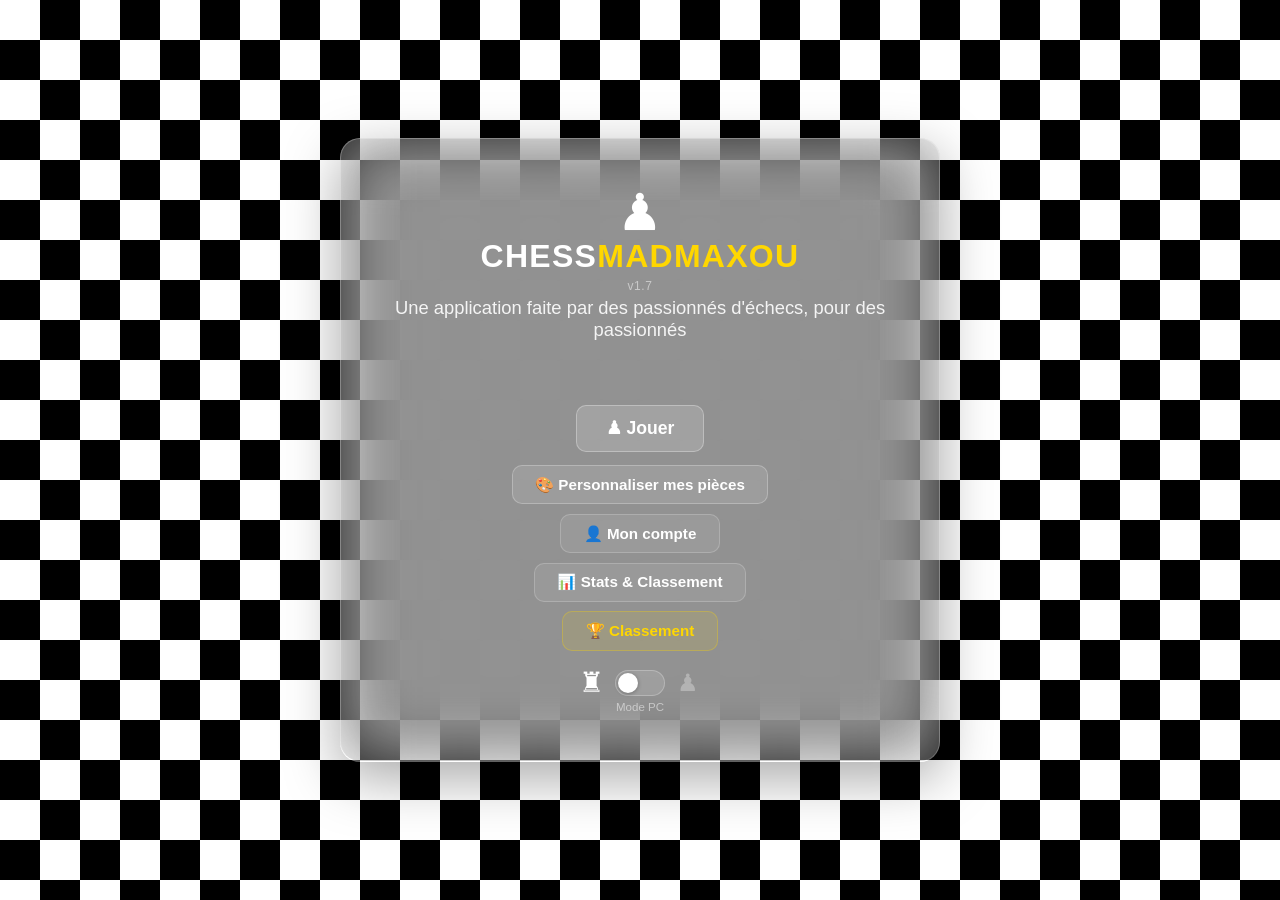
<file: index.html>
<!DOCTYPE html>
<html lang="fr">
<head>
    <meta charset="UTF-8">
    <meta name="viewport" content="width=device-width, initial-scale=1.0">
    <title>CHESSmadmaxou</title>
    <link rel="stylesheet" href="style.css">
    <style>
        .skin-btn {
            display: inline-block;
            margin-top: 0.8rem;
            padding: 0.6rem 1.4rem;
            background: rgba(255,255,255,0.1);
            color: #fff;
            border: 1px solid rgba(255,255,255,0.25);
            border-radius: 10px;
            font-size: 0.95rem;
            font-weight: 600;
            cursor: pointer;
            transition: background 0.2s;
        }
        .skin-btn:hover { background: rgba(255,255,255,0.22); }

        /* ── Skin modal ── */
        #skin-modal {
            display: none; position: fixed; inset: 0;
            background: rgba(0,0,0,0.72); z-index: 200;
            align-items: center; justify-content: center;
        }
        #skin-modal.show { display: flex; }
        #skin-box {
            background: #1a1a2e;
            border: 1px solid rgba(255,255,255,0.12);
            border-radius: 20px; padding: 1.5rem 1.3rem;
            max-width: 380px; width: 92%;
            display: flex; flex-direction: column; gap: 0.9rem;
            color: #eee; font-family: -apple-system, BlinkMacSystemFont, "Segoe UI", Roboto, sans-serif;
            max-height: 92vh; overflow-y: auto;
        }
        #skin-box h2 { font-size: 1.2rem; text-align: center; }
        #skin-box > p { font-size: 0.82rem; opacity: 0.5; text-align: center; }
        #skin-columns { display:flex; gap:0.7rem; }
        .skin-col { flex:1; display:flex; flex-direction:column; gap:0.45rem; min-width:0; }
        .skin-col-header {
            font-size:0.82rem; font-weight:700; text-align:center;
            opacity:0.7; padding-bottom:0.35rem;
            border-bottom:1px solid rgba(255,255,255,0.1);
        }
        .skin-grid {
            display: grid;
            grid-template-columns: repeat(2, 1fr);
            gap: 0.35rem;
        }
        .skin-card {
            background: rgba(255,255,255,0.06);
            border: 2px solid rgba(255,255,255,0.1);
            border-radius: 10px; padding: 0.75rem 0.3rem;
            text-align: center; cursor: pointer;
            transition: background 0.15s, border-color 0.15s;
            display: flex; flex-direction: column; align-items: center; gap: 0.3rem;
        }
        .skin-card:hover { background: rgba(255,255,255,0.12); }
        .skin-card.selected { border-color: #ffd700; background: rgba(255,215,0,0.1); }
        .skin-card.locked { opacity: 0.35; cursor: default; }
        .skin-card.locked:hover { background: rgba(255,255,255,0.06); }
        .skin-card .preview { font-size: 2rem; line-height: 1; }
        .skin-card .skin-name { font-size: 0.72rem; font-weight: 600; opacity: 0.85; }
        #secret-section {
            border-top: 1px solid rgba(255,255,255,0.08);
            padding-top: 0.7rem;
        }
        .secret-hint { font-size: 0.79rem; opacity: 0.55; text-align: center; margin-bottom: 0.45rem; }
        .secret-row { display: flex; gap: 0.45rem; }
        .secret-row input {
            flex: 1; padding: 0.4rem 0.65rem;
            border-radius: 7px; border: 1px solid rgba(255,255,255,0.2);
            background: rgba(255,255,255,0.08); color: #fff;
            font-size: 0.88rem; letter-spacing: 0.08em;
        }
        .secret-row button {
            padding: 0.4rem 0.85rem;
            background: rgba(255,255,255,0.12); color: #fff;
            border: 1px solid rgba(255,255,255,0.2); border-radius: 7px;
            cursor: pointer; font-weight: 600; font-size: 0.88rem;
        }
        .secret-row button:hover { background: rgba(255,255,255,0.22); }
        #secret-unlocked-msg { font-size: 0.82rem; color: #ffd700; text-align: center; }
        .skin-close {
            padding: 0.5rem 1.3rem; border: none; border-radius: 8px;
            background: #444; color: #fff; cursor: pointer; font-size: 0.88rem;
            font-weight: 600; align-self: center;
        }
        .skin-close:hover { background: #333; }

        /* ── Drawing modal ── */
        #draw-modal {
            display:none; position:fixed; inset:0;
            background:rgba(0,0,0,0.88); z-index:300;
            align-items:center; justify-content:center; padding:0.8rem;
        }
        #draw-modal.show { display:flex; }
        #draw-box {
            background:#1a1a2e; border:1px solid rgba(255,255,255,0.15);
            border-radius:20px; padding:1.1rem; width:100%; max-width:360px;
            display:flex; flex-direction:column; gap:0.65rem; color:#eee;
            font-family:-apple-system,BlinkMacSystemFont,"Segoe UI",Roboto,sans-serif;
            max-height:97vh; overflow-y:auto;
        }
        #draw-box h2 { font-size:1.05rem; text-align:center; margin:0; }
        #piece-tabs { display:flex; gap:0.3rem; justify-content:center; }
        .ptab {
            padding:0.28rem 0.6rem; border-radius:6px;
            background:rgba(255,255,255,0.07); border:1px solid rgba(255,255,255,0.15);
            color:#eee; cursor:pointer; font-size:0.78rem; font-weight:700;
            transition:background 0.12s;
        }
        .ptab:hover { background:rgba(255,255,255,0.15); }
        .ptab.active { background:#ffd700; color:#1a1a2e; border-color:#ffd700; }
        #canvas-wrap {
            background-image:repeating-conic-gradient(#3a3a4e 0% 25%,#2a2a3e 0% 50%);
            background-size:10px 10px; border-radius:8px;
            display:flex; align-items:center; justify-content:center;
            border:1px solid rgba(255,255,255,0.1); padding:4px; align-self:center;
        }
        #draw-canvas { display:block; border-radius:4px; cursor:crosshair; touch-action:none; }
        #color-palette { display:flex; flex-wrap:wrap; gap:0.28rem; align-items:center; }
        .cswatch {
            width:22px; height:22px; border-radius:4px; cursor:pointer; flex-shrink:0;
            border:2px solid transparent; box-sizing:border-box; transition:border-color 0.1s;
        }
        .cswatch.active { border-color:#ffd700; }
        #pick-color { width:22px; height:22px; padding:0; border:none; border-radius:4px; cursor:pointer; flex-shrink:0; }
        #tool-row { display:flex; gap:0.35rem; align-items:center; flex-wrap:wrap; }
        .tbtn {
            padding:0.28rem 0.6rem; border-radius:6px;
            background:rgba(255,255,255,0.07); border:1px solid rgba(255,255,255,0.15);
            color:#eee; cursor:pointer; font-size:0.78rem; font-weight:600;
            transition:background 0.12s; white-space:nowrap;
        }
        .tbtn:hover { background:rgba(255,255,255,0.15); }
        .tbtn.active { background:rgba(255,255,255,0.22); border-color:rgba(255,255,255,0.45); }
        #size-btns { display:flex; gap:0.25rem; margin-left:auto; }
        #size-btns .tbtn { padding:0.28rem 0.45rem; min-width:26px; text-align:center; }
        #draw-preview-strip { display:flex; gap:0.4rem; justify-content:center; }
        .prev-cell { display:flex; flex-direction:column; align-items:center; gap:0.12rem; cursor:pointer; }
        .prev-cell canvas {
            width:38px; height:38px; border-radius:5px;
            border:2px solid rgba(255,255,255,0.12);
            background-image:repeating-conic-gradient(#3a3a4e 0% 25%,#2a2a3e 0% 50%);
            background-size:6px 6px; box-sizing:border-box;
        }
        .prev-cell.current canvas { border-color:#ffd700; }
        .prev-cell span { font-size:0.58rem; opacity:0.6; }
        #draw-footer { display:flex; gap:0.6rem; justify-content:center; }
        .btn-save { background:#27ae60 !important; border-color:#27ae60 !important; }
        .btn-save:hover { background:#229954 !important; }

        /* ── Account modal ── */
        #account-btn {
            display: inline-block; margin-top: 0.6rem;
            padding: 0.6rem 1.4rem;
            background: rgba(255,255,255,0.08);
            color: #fff; border: 1px solid rgba(255,255,255,0.2);
            border-radius: 10px; font-size: 0.95rem; font-weight: 600;
            cursor: pointer; transition: background 0.2s;
        }
        #account-btn:hover { background: rgba(255,255,255,0.18); }
        #account-modal {
            display:none; position:fixed; inset:0;
            background:rgba(0,0,0,0.75); z-index:200;
            align-items:center; justify-content:center; padding:1rem;
        }
        #account-modal.show { display:flex; }
        #account-box {
            background:#1a1a2e; border:1px solid rgba(255,255,255,0.14);
            border-radius:20px; padding:1.5rem 1.3rem;
            max-width:420px; width:100%;
            display:flex; flex-direction:column; gap:1rem; color:#eee;
            font-family:-apple-system,BlinkMacSystemFont,"Segoe UI",Roboto,sans-serif;
            max-height:90vh; overflow-y:auto;
        }
        #account-box h2 { font-size:1.2rem; text-align:center; margin:0; }
        .acc-section {
            background:rgba(255,255,255,0.05);
            border:1px solid rgba(255,255,255,0.1);
            border-radius:12px; padding:1rem; display:flex; flex-direction:column; gap:0.6rem;
        }
        .acc-section h3 { font-size:0.9rem; margin:0; opacity:0.9; }
        .acc-section p  { font-size:0.8rem; opacity:0.55; margin:0; }
        #acc-code-out {
            background:rgba(0,0,0,0.3); border:1px solid rgba(255,255,255,0.1);
            border-radius:8px; padding:0.6rem 0.8rem;
            font-size:0.72rem; font-family:monospace; color:#ffd700;
            word-break:break-all; line-height:1.5; user-select:all;
            max-height:80px; overflow-y:auto;
        }
        #acc-import-in {
            width:100%; padding:0.5rem 0.7rem; border-radius:8px;
            border:1px solid rgba(255,255,255,0.2); background:rgba(255,255,255,0.08);
            color:#fff; font-size:0.78rem; font-family:monospace; resize:vertical;
            min-height:60px;
        }
        .acc-msg { font-size:0.8rem; text-align:center; min-height:1.1rem; }
        .acc-msg.ok  { color:#2ed573; }
        .acc-msg.err { color:#ff4757; }
        .acc-row { display:flex; gap:0.5rem; }
        .acc-row button { flex:1; padding:0.45rem 0.8rem; border-radius:8px;
            border:1px solid rgba(255,255,255,0.2); background:rgba(255,255,255,0.1);
            color:#fff; cursor:pointer; font-size:0.84rem; font-weight:600; }
        .acc-row button:hover { background:rgba(255,255,255,0.2); }
        .acc-row .btn-primary { background:#3498db; border-color:#3498db; }
        .acc-row .btn-primary:hover { background:#2980b9; }
        .acc-close { align-self:center; padding:0.45rem 1.3rem; border:none;
            border-radius:8px; background:#444; color:#fff; cursor:pointer;
            font-size:0.88rem; font-weight:600; }
        .acc-close:hover { background:#333; }
        #stats-btn {
            display:inline-block; padding:0.6rem 1.4rem;
            background:rgba(255,255,255,0.08); color:#fff;
            border:1px solid rgba(255,255,255,0.2); border-radius:10px;
            font-size:0.95rem; font-weight:600; cursor:pointer; transition:background 0.2s;
        }
        #stats-btn:hover { background:rgba(255,255,255,0.18); }
        #stats-modal {
            display:none; position:fixed; inset:0;
            background:rgba(0,0,0,0.75); z-index:200;
            align-items:center; justify-content:center; padding:1rem;
        }
        #stats-modal.show { display:flex; }
        #stats-box {
            background:#1a1a2e; border:1px solid rgba(255,255,255,0.14);
            border-radius:20px; padding:1.5rem 1.4rem;
            max-width:340px; width:100%;
            display:flex; flex-direction:column; gap:1rem; color:#eee;
            font-family:-apple-system,BlinkMacSystemFont,"Segoe UI",Roboto,sans-serif;
        }
        #stats-box h2 { font-size:1.2rem; text-align:center; margin:0; }
        .stat-grid { display:grid; grid-template-columns:1fr 1fr; gap:0.6rem; }
        .stat-card {
            background:rgba(255,255,255,0.06); border:1px solid rgba(255,255,255,0.1);
            border-radius:12px; padding:0.85rem 0.7rem;
            text-align:center; display:flex; flex-direction:column; gap:0.2rem;
        }
        .stat-icon { font-size:1.4rem; }
        .stat-value { font-size:1.6rem; font-weight:700; color:#ffd700; }
        .stat-label { font-size:0.72rem; opacity:0.55; }
        .stat-winrate {
            background:rgba(255,255,255,0.06); border:1px solid rgba(255,255,255,0.1);
            border-radius:12px; padding:0.75rem; text-align:center;
        }
        .winrate-bar-wrap {
            background:rgba(255,255,255,0.1); border-radius:99px;
            height:8px; overflow:hidden; margin:0.4rem 0;
        }
        .winrate-bar { height:100%; border-radius:99px; background:#2ed573; }
        .winrate-label { font-size:0.78rem; opacity:0.6; }
        .mdmelo-card {
            background:rgba(162,155,254,0.08); border:1px solid rgba(162,155,254,0.2);
            border-radius:12px; padding:0.85rem 0.75rem; text-align:center;
            display:flex; flex-direction:column; gap:0.3rem;
        }
        .mdmelo-score-row { display:flex; align-items:baseline; justify-content:center; gap:0.4rem; }
        .mdmelo-emoji { font-size:1.8rem; line-height:1; }
        .mdmelo-value { font-size:1.8rem; font-weight:700; color:#a29bfe; }
        .mdmelo-unit  { font-size:0.78rem; opacity:0.55; }
        .mdmelo-rank  { font-size:0.82rem; opacity:0.65; }
        .rank-bar-wrap { background:rgba(255,255,255,0.1); border-radius:99px; height:6px; overflow:hidden; margin:0.2rem 0; }
        .rank-bar { height:100%; border-radius:99px; background:#a29bfe; }
        .rank-next-label { font-size:0.72rem; opacity:0.45; }

        /* ── Toggle affichage ── */
        .view-mode-wrap { display:flex; flex-direction:column; align-items:center; gap:0.3rem; margin-top:1.2rem; }
        .view-mode-row  { display:flex; align-items:center; gap:0.75rem; }
        .vm-icon { font-size:1.5rem; opacity:0.3; transition:opacity 0.2s, transform 0.2s; line-height:1; }
        .vm-icon.on { opacity:1; transform:scale(1.18); }
        .vm-label { font-size:0.72rem; opacity:0.5; }
        .vm-switch { position:relative; width:50px; height:26px; display:inline-block; cursor:pointer; flex-shrink:0; }
        .vm-switch input { opacity:0; width:0; height:0; }
        .vm-knob {
            position:absolute; inset:0;
            background:rgba(255,255,255,0.12); border:1px solid rgba(255,255,255,0.25);
            border-radius:26px; transition:background 0.2s, border-color 0.2s;
        }
        .vm-knob::before {
            content:''; position:absolute;
            width:20px; height:20px; left:2px; top:2px;
            background:#fff; border-radius:50%;
            box-shadow:0 1px 4px rgba(0,0,0,0.3);
            transition:transform 0.22s cubic-bezier(.4,0,.2,1);
        }
        .vm-switch input:checked + .vm-knob { background:rgba(255,255,255,0.12); }
        .vm-switch input:checked + .vm-knob::before { transform:translateX(24px); }
        .vm-switch:focus-within { outline: none; }
        .vm-switch input:focus { outline: none; }
        .vm-knob:focus { outline: none; }

        /* ── Brand ── */
        .brand-chess { font-size:3.2rem; line-height:1; margin-bottom:0.1rem; }
        .brand-title { font-size:2rem; font-weight:900; text-transform:uppercase; letter-spacing:0.04em; margin-bottom:0.4rem; line-height:1; }
        .brand-accent { color:#ffd700; }

        /* ── Leaderboard button ── */
        #lb-btn {
            display:inline-block; padding:0.6rem 1.4rem;
            background:rgba(255,215,0,0.1); color:#ffd700;
            border:1px solid rgba(255,215,0,0.3); border-radius:10px;
            font-size:0.95rem; font-weight:600; cursor:pointer; transition:background 0.2s;
        }
        #lb-btn:hover { background:rgba(255,215,0,0.22); }

        /* ── Leaderboard modal ── */
        #lb-modal {
            display:none; position:fixed; inset:0;
            background:rgba(0,0,0,0.75); z-index:200;
            align-items:center; justify-content:center; padding:1rem;
        }
        #lb-modal.show { display:flex; }
        #lb-box {
            background:#1a1a2e; border:1px solid rgba(255,255,255,0.14);
            border-radius:20px; padding:1.5rem 1.4rem;
            max-width:380px; width:100%;
            display:flex; flex-direction:column; gap:0.65rem; color:#eee;
            font-family:-apple-system,BlinkMacSystemFont,"Segoe UI",Roboto,sans-serif;
            max-height:82vh; overflow-y:auto;
        }
        #lb-box h2 { font-size:1.2rem; text-align:center; margin:0; }
        .lb-entry {
            display:flex; align-items:center; gap:0.7rem;
            background:rgba(255,255,255,0.05); border:1px solid rgba(255,255,255,0.1);
            border-radius:10px; padding:0.65rem 0.8rem;
        }
        .lb-entry.lb-me { border-color:rgba(162,155,254,0.45); background:rgba(162,155,254,0.09); }
        .lb-rank { font-size:1.15rem; min-width:1.9rem; text-align:center; font-weight:700; }
        .lb-info { flex:1; min-width:0; }
        .lb-pseudo { font-weight:700; font-size:0.9rem; overflow:hidden; text-overflow:ellipsis; white-space:nowrap; }
        .lb-sub { font-size:0.72rem; opacity:0.5; }
        .lb-score { text-align:right; }
        .lb-mdmelo { font-size:1rem; font-weight:700; color:#a29bfe; }
        .lb-rank-name { font-size:0.72rem; opacity:0.55; }
        .lb-empty { text-align:center; opacity:0.45; font-size:0.9rem; padding:1rem 0; line-height:1.6; }
    </style>
</head>
<body>
    <main class="container">
        <div class="brand-chess">♟</div>
        <h1 class="brand-title">CHESS<span class="brand-accent">madmaxou</span></h1>
        <p style="font-size:0.75rem;opacity:0.5;margin:0 0 0.3rem;letter-spacing:0.05em;">v1.7</p>
        <p class="subtitle">Une application faite par des passionnés d'échecs, pour des passionnés</p>
        <a href="chess.html" class="chess-btn">♟ Jouer</a>
        <br>
        <button class="skin-btn" onclick="openSkins()">🎨 Personnaliser mes pièces</button>
        <br>
        <button id="account-btn" onclick="openAccount()">👤 Mon compte</button>
        <br>
        <button id="stats-btn" onclick="openStats()" style="margin-top:0.6rem">📊 Stats & Classement</button>
        <br>
        <button id="lb-btn" onclick="openLeaderboard()" style="margin-top:0.6rem">🏆 Classement</button>
        <div class="view-mode-wrap">
            <div class="view-mode-row">
                <span class="vm-icon on" id="vm-pc">♜</span>
                <label class="vm-switch">
                    <input type="checkbox" id="vm-toggle" onchange="setViewMode(this.checked)">
                    <span class="vm-knob"></span>
                </label>
                <span class="vm-icon" id="vm-mob">♟</span>
            </div>
            <div class="vm-label" id="vm-label">Mode PC</div>
        </div>
    </main>

    <!-- ── STATS MODAL ── -->
    <div id="stats-modal">
        <div id="stats-box">
            <h2>📊 Stats & Classement</h2>
            <div class="stat-grid">
                <div class="stat-card">
                    <span class="stat-icon">🎮</span>
                    <span class="stat-value" id="st-played">0</span>
                    <span class="stat-label">Parties jouées</span>
                </div>
                <div class="stat-card">
                    <span class="stat-icon">🏆</span>
                    <span class="stat-value" id="st-wins" style="color:#ffd700">0</span>
                    <span class="stat-label">Victoires</span>
                </div>
                <div class="stat-card">
                    <span class="stat-icon">💀</span>
                    <span class="stat-value" id="st-losses" style="color:#e74c3c">0</span>
                    <span class="stat-label">Défaites</span>
                </div>
                <div class="stat-card">
                    <span class="stat-icon">🤝</span>
                    <span class="stat-value" id="st-draws" style="color:#95a5a6">0</span>
                    <span class="stat-label">Matchs nuls</span>
                </div>
            </div>
            <div class="mdmelo-card">
                <div class="mdmelo-score-row">
                    <span class="mdmelo-emoji" id="st-rank-emoji">🥈</span>
                    <span class="mdmelo-value" id="st-mdmelo">1000</span>
                    <span class="mdmelo-unit">mdmélo</span>
                </div>
                <div class="mdmelo-rank" id="st-rank-name">Argent</div>
                <div class="rank-bar-wrap"><div class="rank-bar" id="st-rank-bar" style="width:0%"></div></div>
                <div class="rank-next-label" id="st-rank-label">0 / 200 vers Or</div>
            </div>
            <div class="stat-winrate">
                <div class="winrate-label">Taux de victoire</div>
                <div class="winrate-bar-wrap">
                    <div class="winrate-bar" id="st-bar" style="width:0%"></div>
                </div>
                <div class="stat-value" id="st-rate" style="font-size:1.3rem">—</div>
            </div>
            <button class="acc-close" onclick="closeStats()">Fermer</button>
        </div>
    </div>

    <!-- ── LEADERBOARD MODAL ── -->
    <div id="lb-modal">
        <div id="lb-box">
            <h2>🏆 Classement</h2>
            <div id="lb-list"></div>
            <button class="acc-close" onclick="closeLeaderboard()">Fermer</button>
        </div>
    </div>

    <!-- ── ACCOUNT MODAL ── -->
    <div id="account-modal">
        <div id="account-box">
            <h2>👤 Mon compte</h2>

            <div class="acc-section">
                <h3>👤 Mon pseudo</h3>
                <p>Ton nom affiché en partie.</p>
                <div class="acc-row">
                    <input type="text" id="acc-pseudo-input" placeholder="Entre ton pseudo"
                        maxlength="20"
                        style="flex:1;padding:0.45rem 0.7rem;border-radius:8px;border:1px solid rgba(255,255,255,0.2);background:rgba(255,255,255,0.08);color:#fff;font-size:0.9rem">
                    <button onclick="savePseudoFromAccount()">Sauvegarder</button>
                </div>
                <div class="acc-msg" id="acc-pseudo-msg"></div>
            </div>

            <div class="acc-section">
                <h3>🔑 Mon code personnel</h3>
                <p>Choisis un code mémorable (comme un mot de passe). Il sera inclus dans ton export pour te reconnaître facilement.</p>
                <div class="acc-row">
                    <input type="text" id="acc-personal-code" placeholder="Ex: cacadu72"
                        maxlength="30"
                        style="flex:1;padding:0.45rem 0.7rem;border-radius:8px;border:1px solid rgba(255,255,255,0.2);background:rgba(255,255,255,0.08);color:#fff;font-size:0.9rem">
                    <button onclick="savePersonalCode()">Sauvegarder</button>
                </div>
                <div class="acc-msg" id="acc-code-save-msg"></div>
            </div>

            <div class="acc-section">
                <h3>📋 Exporter mon compte</h3>
                <p>Génère un code pour restaurer tes réglages sur un autre appareil.</p>
                <div class="acc-row">
                    <button class="btn-primary" onclick="exportAccount()">Générer le code</button>
                </div>
                <div id="acc-code-out" style="display:none"></div>
                <div class="acc-row" id="acc-copy-row" style="display:none">
                    <button onclick="copyCode()">📋 Copier</button>
                </div>
                <div class="acc-msg" id="acc-export-msg"></div>
            </div>

            <div class="acc-section">
                <h3>📥 Importer un compte</h3>
                <p>Colle ton code (ou juste ton code personnel si déjà utilisé ici) pour restaurer ton compte.</p>
                <textarea id="acc-import-in" placeholder="Colle ton code ici…"></textarea>
                <div class="acc-row">
                    <button class="btn-primary" onclick="importAccount()">Restaurer</button>
                </div>
                <div class="acc-msg" id="acc-import-msg"></div>
            </div>

            <div class="acc-section" style="border-color:rgba(231,76,60,0.3)">
                <h3 style="color:#e74c3c">🗑️ Réinitialiser le compte</h3>
                <p>Supprime pseudo, skins, victoires et code personnel sur cet appareil.</p>
                <div class="acc-row">
                    <button onclick="resetAccount()" style="background:#c0392b;border-color:#c0392b;color:#fff">Réinitialiser</button>
                </div>
                <div class="acc-msg" id="acc-reset-msg"></div>
            </div>
            <button class="acc-close" onclick="closeAccount()">Fermer</button>
        </div>
    </div>

    <!-- ── DRAW MODAL ── -->
    <div id="draw-modal">
        <div id="draw-box">
            <h2>✏️ Dessiner mon skin</h2>
            <div id="piece-tabs">
                <button class="ptab active" data-p="k">Roi</button>
                <button class="ptab" data-p="q">Dame</button>
                <button class="ptab" data-p="r">Tour</button>
                <button class="ptab" data-p="b">Fou</button>
                <button class="ptab" data-p="n">Cav.</button>
                <button class="ptab" data-p="p">Pion</button>
            </div>
            <div id="canvas-wrap">
                <canvas id="draw-canvas" width="240" height="240" style="width:240px;height:240px"></canvas>
            </div>
            <div id="color-palette"></div>
            <div id="tool-row">
                <button class="tbtn active" id="btn-pencil" onclick="setTool('pencil')">✏️ Crayon</button>
                <button class="tbtn" id="btn-eraser" onclick="setTool('eraser')">🧹 Gomme</button>
                <button class="tbtn" id="btn-fill" onclick="setTool('fill')">🪣 Remplir</button>
                <button class="tbtn" onclick="clearPiece()">🗑️</button>
                <div id="size-btns">
                    <button class="tbtn" id="bs-s" onclick="setBrush(4)">·</button>
                    <button class="tbtn active" id="bs-m" onclick="setBrush(10)">•</button>
                    <button class="tbtn" id="bs-l" onclick="setBrush(20)">⬤</button>
                </div>
            </div>
            <div id="draw-preview-strip"></div>
            <div id="draw-footer">
                <button class="tbtn" onclick="closeDrawModal()">Annuler</button>
                <button class="tbtn btn-save" onclick="saveCustomSkin()">✅ Sauvegarder</button>
            </div>
        </div>
    </div>

    <!-- ── SKIN MODAL ── -->
    <div id="skin-modal">
        <div id="skin-box">
            <h2>🎨 Mes pièces</h2>
            <p>Choisis le skin de chaque couleur (visible par l'adversaire)</p>
            <div id="skin-columns">
                <div class="skin-col">
                    <div class="skin-col-header">♙ Blancs</div>
                    <div class="skin-grid" id="grid-white"></div>
                </div>
                <div class="skin-col">
                    <div class="skin-col-header">♟ Noirs</div>
                    <div class="skin-grid" id="grid-black"></div>
                </div>
            </div>
            <div id="secret-section">
                <div id="secret-locked-ui">
                    <p class="secret-hint">🔒 Skins secrets — entre le code pour les débloquer</p>
                    <div class="secret-row">
                        <input type="text" id="secret-code-input" placeholder="Code secret" maxlength="20">
                        <button onclick="tryUnlockSecret()">OK</button>
                    </div>
                </div>
                <div id="secret-unlocked-ui" style="display:none">
                    <p id="secret-unlocked-msg">✨ Skins secrets débloqués !</p>
                </div>
            </div>
            <button class="skin-close" onclick="closeSkins()">Fermer</button>
        </div>
    </div>

    <script>
    const SKINS = [
        { id:'classique', name:'Classique', preview:'♛', style:'color:#fff;text-shadow:0 0 3px #000,0 1px 4px rgba(0,0,0,0.9)' },
        { id:'or',       name:'Doré',      preview:'♛', style:'color:#ffd700;text-shadow:0 0 10px rgba(255,215,0,0.9),0 1px 3px #000' },
        { id:'cristal',  name:'Cristal',   preview:'♛', style:'color:#00e5ff;text-shadow:0 0 10px rgba(0,229,255,0.9),0 1px 3px #000' },
        { id:'rubis',    name:'Rubis',     preview:'♛', style:'color:#ff4757;text-shadow:0 0 10px rgba(255,71,87,0.9),0 1px 3px #000' },
        { id:'emeraude', name:'Émeraude', preview:'♛', style:'color:#2ed573;text-shadow:0 0 10px rgba(46,213,115,0.9),0 1px 3px #000' },
        { id:'violet',   name:'Violet',    preview:'♛', style:'color:#a29bfe;text-shadow:0 0 10px rgba(162,155,254,0.9),0 1px 3px #000' },
        { id:'royaute',  name:'Royauté',  preview:'👑', secret:true },
        { id:'nature',   name:'Nature',    preview:'🌿', secret:true },
        { id:'cosmos',   name:'Cosmos',    preview:'🌙', secret:true },
        { id:'custom',   name:'Mon dessin', preview:'✏️', custom:true },
    ];

    function getMdmeloRank(s) {
        if (s >= 1800) return {emoji:'👑', name:'Légende', prev:1800, next:null};
        if (s >= 1600) return {emoji:'🌟', name:'Maître',  prev:1600, next:1800};
        if (s >= 1400) return {emoji:'💎', name:'Platine', prev:1400, next:1600};
        if (s >= 1200) return {emoji:'🥇', name:'Or',      prev:1200, next:1400};
        if (s >= 1000) return {emoji:'🥈', name:'Argent',  prev:1000, next:1200};
        if (s >=  800) return {emoji:'🥉', name:'Bronze',  prev:800,  next:1000};
        return {emoji:'🪨', name:'Débutant', prev:0, next:800};
    }

    function isUnlocked() {
        return localStorage.getItem('chess_secret_unlocked') === '1';
    }

    let drawingForCol = 'w';

    function buildGrid(col) {
        const gridId = col === 'w' ? 'grid-white' : 'grid-black';
        const lsKey = col === 'w' ? 'chess_skin_white' : 'chess_skin_black';
        const customKey = col === 'w' ? 'chess_custom_skin_white' : 'chess_custom_skin_black';
        const grid = document.getElementById(gridId);
        const selected = localStorage.getItem(lsKey) || 'classique';
        const unlocked = isUnlocked();
        grid.innerHTML = '';
        SKINS.forEach(sk => {
            const isLocked = sk.secret && !unlocked;
            const card = document.createElement('div');
            card.className = 'skin-card' + (sk.id === selected ? ' selected' : '') + (isLocked ? ' locked' : '');

            if (sk.custom) {
                const customData = (() => { try { return JSON.parse(localStorage.getItem(customKey)||'{}'); } catch(e) { return {}; } })();
                if (customData.k) {
                    const mc = document.createElement('canvas');
                    mc.width = 48; mc.height = 48;
                    mc.style.cssText = 'width:2rem;height:2rem;border-radius:4px';
                    const img = new Image();
                    img.onload = () => mc.getContext('2d').drawImage(img, 0, 0, 48, 48);
                    img.src = customData.k;
                    card.appendChild(mc);
                } else {
                    const prev = document.createElement('span');
                    prev.className = 'preview'; prev.textContent = '✏️';
                    card.appendChild(prev);
                }
                const lbl = document.createElement('span');
                lbl.className = 'skin-name'; lbl.textContent = sk.name;
                card.appendChild(lbl);
                card.addEventListener('click', () => { drawingForCol = col; closeSkins(); openDrawModal(); });
            } else {
                const pStyle = isLocked ? '' : (sk.style || '');
                const pContent = isLocked ? '🔒' : sk.preview;
                card.innerHTML = `<span class="preview" style="${pStyle}">${pContent}</span><span class="skin-name">${sk.name}</span>`;
                if (!isLocked) {
                    card.addEventListener('click', () => {
                        localStorage.setItem(lsKey, sk.id);
                        buildGrid('w'); buildGrid('b');
                    });
                }
            }
            grid.appendChild(card);
        });
    }

    function updateSecretUI() {
        const unlocked = isUnlocked();
        document.getElementById('secret-locked-ui').style.display = unlocked ? 'none' : '';
        document.getElementById('secret-unlocked-ui').style.display = unlocked ? '' : 'none';
    }

    function openSkins() {
        buildGrid('w'); buildGrid('b');
        updateSecretUI();
        document.getElementById('skin-modal').classList.add('show');
    }

    function tryUnlockSecret() {
        const val = document.getElementById('secret-code-input').value.trim().toUpperCase();
        if (val === 'MDM2011') {
            localStorage.setItem('chess_secret_unlocked', '1');
            updateSecretUI();
            buildGrid('w'); buildGrid('b');
        } else {
            const inp = document.getElementById('secret-code-input');
            inp.style.borderColor = '#e74c3c';
            setTimeout(() => { inp.style.borderColor = ''; }, 700);
        }
    }

    function closeSkins() {
        document.getElementById('skin-modal').classList.remove('show');
    }

    document.getElementById('skin-modal').addEventListener('click', e => {
        if (e.target === document.getElementById('skin-modal')) closeSkins();
    });

    document.getElementById('secret-code-input').addEventListener('keydown', e => {
        if (e.key === 'Enter') tryUnlockSecret();
    });

    // ── Account system ────────────────────────────────────────────────────────
    function openAccount() {
        document.getElementById('acc-code-out').style.display = 'none';
        document.getElementById('acc-copy-row').style.display = 'none';
        document.getElementById('acc-export-msg').textContent = '';
        document.getElementById('acc-import-msg').textContent = '';
        document.getElementById('acc-code-save-msg').textContent = '';
        document.getElementById('acc-import-in').value = '';
        document.getElementById('acc-pseudo-input').value = localStorage.getItem('chess_pseudo') || '';
        document.getElementById('acc-pseudo-msg').textContent = '';
        // Pre-fill personal code if already set
        document.getElementById('acc-personal-code').value = localStorage.getItem('chess_account_code') || '';
        document.getElementById('account-modal').classList.add('show');
    }

    function savePseudoFromAccount() {
        const val = document.getElementById('acc-pseudo-input').value.trim().slice(0, 20);
        const msg = document.getElementById('acc-pseudo-msg');
        if (!val) { msg.textContent = 'Entre un pseudo.'; msg.className = 'acc-msg err'; return; }
        localStorage.setItem('chess_pseudo', val);
        msg.textContent = `✓ Pseudo "${val}" sauvegardé !`;
        msg.className = 'acc-msg ok';
    }
    function closeAccount() {
        document.getElementById('account-modal').classList.remove('show');
    }
    document.getElementById('account-modal').addEventListener('click', e => {
        if (e.target === document.getElementById('account-modal')) closeAccount();
    });

    function savePersonalCode() {
        const val = document.getElementById('acc-personal-code').value.trim();
        const msg = document.getElementById('acc-code-save-msg');
        if (!val) { msg.textContent = 'Entre un code.'; msg.className = 'acc-msg err'; return; }
        localStorage.setItem('chess_account_code', val);
        msg.textContent = `✓ Code "${val}" sauvegardé !`;
        msg.className = 'acc-msg ok';
    }

    function encodeData(data) {
        return btoa(unescape(encodeURIComponent(JSON.stringify(data))))
            .replace(/\+/g,'-').replace(/\//g,'_').replace(/=/g,'');
    }

    function decodeData(str) {
        const padded = str.replace(/-/g,'+').replace(/_/g,'/');
        const pad = (4 - padded.length % 4) % 4;
        return JSON.parse(decodeURIComponent(escape(atob(padded + '='.repeat(pad)))));
    }

    function exportAccount() {
        const personalCode = localStorage.getItem('chess_account_code') || '';
        const data = {
            v: 4,
            pseudo:  localStorage.getItem('chess_pseudo')          || '',
            skinW:   localStorage.getItem('chess_skin_white')      || 'classique',
            skinB:   localStorage.getItem('chess_skin_black')      || 'classique',
            secret:  localStorage.getItem('chess_secret_unlocked') === '1',
            wins:    parseInt(localStorage.getItem('chess_wins')   || '0'),
            mdmelo:  parseInt(localStorage.getItem('chess_mdmelo') || '1000'),
            code:    personalCode,
        };
        const b64 = encodeData(data);
        const full = personalCode ? `${personalCode}::${b64}` : b64;
        const out = document.getElementById('acc-code-out');
        out.textContent = full;
        out.style.display = '';
        document.getElementById('acc-copy-row').style.display = '';
        const msg = document.getElementById('acc-export-msg');
        msg.textContent = personalCode
            ? `Code généré avec ton code personnel "${personalCode}" — copie-le.`
            : 'Code généré. Définis un code personnel pour le rendre mémorable.';
        msg.className = 'acc-msg ok';
    }

    function copyCode() {
        const text = document.getElementById('acc-code-out').textContent;
        navigator.clipboard.writeText(text).then(() => {
            const msg = document.getElementById('acc-export-msg');
            msg.textContent = '✓ Copié dans le presse-papier !';
            msg.className = 'acc-msg ok';
        });
    }

    function importAccount() {
        let raw = document.getElementById('acc-import-in').value.trim();
        const msg = document.getElementById('acc-import-msg');
        if (!raw) { msg.textContent = 'Colle un code valide.'; msg.className='acc-msg err'; return; }
        try {
            // Support format: "mycode::base64" or plain base64
            let b64 = raw;
            if (raw.includes('::')) {
                const parts = raw.split('::');
                b64 = parts[1];
            }
            const data = decodeData(b64);
            if (!data.v) throw new Error('invalid');
            if (data.pseudo)  localStorage.setItem('chess_pseudo',          data.pseudo);
            if (data.skinW)   localStorage.setItem('chess_skin_white',      data.skinW);
            if (data.skinB)   localStorage.setItem('chess_skin_black',      data.skinB);
            if (data.secret)  localStorage.setItem('chess_secret_unlocked', '1');
            if (data.wins)    localStorage.setItem('chess_wins',            String(data.wins));
            if (data.mdmelo)  localStorage.setItem('chess_mdmelo',          String(data.mdmelo));
            if (data.code)    localStorage.setItem('chess_account_code',    data.code);
            msg.textContent = `✓ Compte restauré${data.pseudo ? ' pour ' + data.pseudo : ''}${data.wins ? ' · 🏆' + data.wins : ''}${data.mdmelo ? ' · 🏅' + data.mdmelo + ' mdmélo' : ''} !`;
            msg.className = 'acc-msg ok';
        } catch(e) {
            msg.textContent = '✗ Code invalide ou corrompu.';
            msg.className = 'acc-msg err';
        }
    }

    document.getElementById('acc-pseudo-input').addEventListener('keydown', e => {
        if (e.key === 'Enter') savePseudoFromAccount();
    });
    document.getElementById('acc-personal-code').addEventListener('keydown', e => {
        if (e.key === 'Enter') savePersonalCode();
    });

    function openStats() {
        const played = parseInt(localStorage.getItem('chess_games_played')||'0');
        const wins   = parseInt(localStorage.getItem('chess_wins')||'0');
        const losses = parseInt(localStorage.getItem('chess_losses')||'0');
        const draws  = parseInt(localStorage.getItem('chess_draws')||'0');
        const rate   = played > 0 ? Math.round(wins/played*100) : 0;
        document.getElementById('st-played').textContent  = played;
        document.getElementById('st-wins').textContent    = wins;
        document.getElementById('st-losses').textContent  = losses;
        document.getElementById('st-draws').textContent   = draws;
        document.getElementById('st-bar').style.width     = rate + '%';
        document.getElementById('st-rate').textContent    = played > 0 ? rate + '%' : '—';
        const mdmelo = parseInt(localStorage.getItem('chess_mdmelo') || '1000');
        const rank   = getMdmeloRank(mdmelo);
        document.getElementById('st-mdmelo').textContent      = mdmelo;
        document.getElementById('st-rank-emoji').textContent  = rank.emoji;
        document.getElementById('st-rank-name').textContent   = rank.name;
        if (rank.next) {
            const progress = mdmelo - rank.prev;
            const total    = rank.next - rank.prev;
            document.getElementById('st-rank-bar').style.width   = Math.min(100, Math.round(progress/total*100)) + '%';
            document.getElementById('st-rank-label').textContent = `${progress} / ${total} vers ${getMdmeloRank(rank.next).name}`;
        } else {
            document.getElementById('st-rank-bar').style.width   = '100%';
            document.getElementById('st-rank-label').textContent = 'Rang maximum atteint !';
        }
        document.getElementById('stats-modal').classList.add('show');
    }
    function closeStats() {
        document.getElementById('stats-modal').classList.remove('show');
    }
    document.getElementById('stats-modal').addEventListener('click', e => {
        if (e.target === document.getElementById('stats-modal')) closeStats();
    });

    function getLeaderboard() {
        try { return JSON.parse(localStorage.getItem('chess_leaderboard') || '[]'); } catch(e) { return []; }
    }

    function openLeaderboard() {
        const lb = getLeaderboard();
        const myPseudo = localStorage.getItem('chess_pseudo') || '';
        const myMdmelo = parseInt(localStorage.getItem('chess_mdmelo') || '1000');
        const myWins   = parseInt(localStorage.getItem('chess_wins') || '0');
        if (myPseudo && myPseudo !== 'Joueur') {
            const idx = lb.findIndex(p => p.pseudo === myPseudo);
            if (idx >= 0) { lb[idx].mdmelo = myMdmelo; lb[idx].wins = myWins; }
            else lb.push({pseudo: myPseudo, mdmelo: myMdmelo, wins: myWins});
        }
        lb.sort((a, b) => b.mdmelo - a.mdmelo);
        const list = document.getElementById('lb-list');
        list.innerHTML = '';
        if (!lb.length) {
            list.innerHTML = '<div class="lb-empty">Aucun joueur encore enregistré.<br>Les classements se partagent automatiquement entre joueurs en ligne.</div>';
        } else {
            const medals = ['🥇','🥈','🥉'];
            lb.forEach((p, i) => {
                const rank = getMdmeloRank(p.mdmelo);
                const entry = document.createElement('div');
                entry.className = 'lb-entry' + (p.pseudo === myPseudo ? ' lb-me' : '');
                entry.innerHTML =
                    `<div class="lb-rank">${medals[i] || '#'+(i+1)}</div>` +
                    `<div class="lb-info"><div class="lb-pseudo">${p.pseudo}</div>` +
                    `<div class="lb-sub">${p.wins || 0} victoire${(p.wins||0) !== 1 ? 's' : ''}</div></div>` +
                    `<div class="lb-score"><div class="lb-mdmelo">${rank.emoji} ${p.mdmelo}</div>` +
                    `<div class="lb-rank-name">${rank.name}</div></div>`;
                list.appendChild(entry);
            });
        }
        document.getElementById('lb-modal').classList.add('show');
    }

    function closeLeaderboard() {
        document.getElementById('lb-modal').classList.remove('show');
    }

    document.getElementById('lb-modal').addEventListener('click', e => {
        if (e.target === document.getElementById('lb-modal')) closeLeaderboard();
    });

    function resetAccount() {
        if (!confirm('Réinitialiser ton compte sur cet appareil ? Cette action est irréversible.')) return;
        ['chess_pseudo','chess_skin_white','chess_skin_black','chess_skin_mine',
         'chess_secret_unlocked','chess_wins','chess_losses','chess_draws','chess_games_played',
         'chess_account_code','chess_custom_skin_white','chess_custom_skin_black',
         'chess_hide_my_skin','chess_hide_opp_skin','chess_view_classic','chess_mdmelo']
            .forEach(k => localStorage.removeItem(k));
        const msg = document.getElementById('acc-reset-msg');
        msg.textContent = '✓ Compte réinitialisé.';
        msg.className = 'acc-msg ok';
        document.getElementById('acc-personal-code').value = '';
    }

    // ── Drawing tool ──────────────────────────────────────────────────────────
    const PALETTE = ['#ffffff','#d0d0d0','#888888','#333333','#000000',
        '#ff4757','#ff6348','#ffa502','#ffd700','#2ed573','#00e5ff','#1e90ff','#a29bfe','#ff6b81'];
    const PIECE_LABELS = {k:'Roi',q:'Dame',r:'Tour',b:'Fou',n:'Cav.',p:'Pion'};

    let dTool = 'pencil', dColor = '#ffffff', dBrush = 10;
    let dDrawing = false, dLast = null;
    let dData = {k:null,q:null,r:null,b:null,n:null,p:null};
    let dPiece = 'k';
    let dCanvas, dCtx;

    function initPalette() {
        const pal = document.getElementById('color-palette');
        pal.innerHTML = '';
        PALETTE.forEach(c => {
            const sw = document.createElement('div');
            sw.className = 'cswatch' + (c === dColor ? ' active' : '');
            sw.style.background = c;
            if (c === '#ffffff') sw.style.boxShadow = 'inset 0 0 0 1px rgba(255,255,255,0.3)';
            sw.addEventListener('click', () => { dColor = c; highlightSwatch(sw); });
            pal.appendChild(sw);
        });
        const picker = document.createElement('input');
        picker.type = 'color'; picker.id = 'pick-color'; picker.value = '#ff0000';
        picker.title = 'Couleur perso';
        picker.style.cssText = 'width:22px;height:22px;padding:0;border:none;border-radius:4px;cursor:pointer;flex-shrink:0';
        picker.addEventListener('input', e => {
            dColor = e.target.value;
            document.querySelectorAll('.cswatch').forEach(s => s.classList.remove('active'));
        });
        pal.appendChild(picker);
    }

    function highlightSwatch(active) {
        document.querySelectorAll('.cswatch').forEach(s => s.classList.remove('active'));
        active.classList.add('active');
    }

    function setTool(t) {
        dTool = t;
        ['pencil','eraser','fill'].forEach(x => {
            const b = document.getElementById('btn-'+x);
            if (b) b.classList.toggle('active', x === t);
        });
        dCanvas.style.cursor = t === 'fill' ? 'cell' : 'crosshair';
    }

    function setBrush(s) {
        dBrush = s;
        document.querySelectorAll('#size-btns .tbtn').forEach(b => b.classList.remove('active'));
        const map = {4:'s',10:'m',20:'l'};
        const b = document.getElementById('bs-'+(map[s]||'m'));
        if (b) b.classList.add('active');
    }

    function clearPiece() {
        dCtx.clearRect(0, 0, dCanvas.width, dCanvas.height);
        refreshStrip();
    }

    function getPos(e) {
        const rect = dCanvas.getBoundingClientRect();
        const sx = dCanvas.width / rect.width, sy = dCanvas.height / rect.height;
        const src = e.touches ? e.touches[0] : e;
        return { x:(src.clientX-rect.left)*sx, y:(src.clientY-rect.top)*sy };
    }

    function onDStart(e) {
        e.preventDefault();
        dDrawing = true;
        const pos = getPos(e);
        if (dTool === 'fill') {
            floodFill(Math.floor(pos.x), Math.floor(pos.y));
            refreshStrip(); dDrawing = false; return;
        }
        dLast = pos; dot(pos);
    }
    function onDMove(e) {
        e.preventDefault();
        if (!dDrawing) return;
        const pos = getPos(e);
        line(dLast, pos); dLast = pos; refreshStrip();
    }
    function onDEnd(e) { e.preventDefault(); dDrawing = false; dLast = null; refreshStrip(); }

    function dot(pos) {
        dCtx.globalCompositeOperation = dTool==='eraser' ? 'destination-out' : 'source-over';
        dCtx.fillStyle = dColor;
        dCtx.beginPath();
        dCtx.arc(pos.x, pos.y, dBrush/2, 0, Math.PI*2);
        dCtx.fill();
    }
    function line(from, to) {
        dCtx.globalCompositeOperation = dTool==='eraser' ? 'destination-out' : 'source-over';
        dCtx.strokeStyle = dColor; dCtx.lineWidth = dBrush;
        dCtx.lineCap = 'round'; dCtx.lineJoin = 'round';
        dCtx.beginPath(); dCtx.moveTo(from.x, from.y); dCtx.lineTo(to.x, to.y); dCtx.stroke();
        dot(to);
    }

    function floodFill(sx, sy) {
        const w = dCanvas.width, h = dCanvas.height;
        if (sx<0||sx>=w||sy<0||sy>=h) return;
        const img = dCtx.getImageData(0,0,w,h), d = img.data;
        const at = (x,y) => (y*w+x)*4;
        const si = at(sx,sy);
        const [sr,sg,sb,sa] = [d[si],d[si+1],d[si+2],d[si+3]];
        const fr = parseInt(dColor.slice(1,3),16);
        const fg = parseInt(dColor.slice(3,5),16);
        const fb = parseInt(dColor.slice(5,7),16);
        if (sr===fr&&sg===fg&&sb===fb&&sa===255) return;
        const stack = [sy*w+sx], vis = new Uint8Array(w*h);
        while (stack.length) {
            const p = stack.pop(); if (vis[p]) continue;
            const x=p%w, y=Math.floor(p/w), i=p*4;
            if (d[i]!==sr||d[i+1]!==sg||d[i+2]!==sb||d[i+3]!==sa) continue;
            vis[p]=1; d[i]=fr; d[i+1]=fg; d[i+2]=fb; d[i+3]=255;
            if(x>0) stack.push(p-1); if(x<w-1) stack.push(p+1);
            if(y>0) stack.push(p-w); if(y<h-1) stack.push(p+w);
        }
        dCtx.putImageData(img,0,0);
    }

    function switchPiece(piece) {
        dData[dPiece] = dCtx.getImageData(0, 0, dCanvas.width, dCanvas.height);
        dPiece = piece;
        dCtx.clearRect(0, 0, dCanvas.width, dCanvas.height);
        if (dData[piece]) dCtx.putImageData(dData[piece], 0, 0);
        document.querySelectorAll('.ptab').forEach(t => t.classList.toggle('active', t.dataset.p === piece));
        refreshStrip();
    }

    function refreshStrip() {
        const strip = document.getElementById('draw-preview-strip');
        strip.innerHTML = '';
        ['k','q','r','b','n','p'].forEach(p => {
            const cell = document.createElement('div');
            cell.className = 'prev-cell' + (p === dPiece ? ' current' : '');
            const mc = document.createElement('canvas');
            mc.width = dCanvas.width; mc.height = dCanvas.height;
            const mCtx = mc.getContext('2d');
            if (p === dPiece) mCtx.drawImage(dCanvas, 0, 0);
            else if (dData[p]) mCtx.putImageData(dData[p], 0, 0);
            const lbl = document.createElement('span');
            lbl.textContent = PIECE_LABELS[p];
            cell.appendChild(mc); cell.appendChild(lbl);
            cell.addEventListener('click', () => switchPiece(p));
            strip.appendChild(cell);
        });
    }

    function openDrawModal() {
        dPiece = 'k'; dData = {k:null,q:null,r:null,b:null,n:null,p:null};
        document.getElementById('draw-modal').classList.add('show');
        dCanvas = document.getElementById('draw-canvas');
        dCtx = dCanvas.getContext('2d');
        dCtx.clearRect(0, 0, dCanvas.width, dCanvas.height);
        dCanvas.addEventListener('mousedown', onDStart);
        dCanvas.addEventListener('mousemove', onDMove);
        dCanvas.addEventListener('mouseup', onDEnd);
        dCanvas.addEventListener('mouseleave', onDEnd);
        dCanvas.addEventListener('touchstart', onDStart, {passive:false});
        dCanvas.addEventListener('touchmove', onDMove, {passive:false});
        dCanvas.addEventListener('touchend', onDEnd, {passive:false});
        document.querySelectorAll('.ptab').forEach(t => {
            t.classList.toggle('active', t.dataset.p === 'k');
            t.addEventListener('click', () => switchPiece(t.dataset.p));
        });
        initPalette(); setTool('pencil'); setBrush(10);
        loadExistingCustom(); refreshStrip();
    }

    function closeDrawModal() {
        document.getElementById('draw-modal').classList.remove('show');
        if (dCanvas) {
            ['mousedown','mousemove','mouseup','mouseleave'].forEach(ev => dCanvas.removeEventListener(ev, ev==='mousedown'?onDStart:ev==='mousemove'?onDMove:onDEnd));
            ['touchstart','touchmove','touchend'].forEach(ev => dCanvas.removeEventListener(ev, ev==='touchstart'?onDStart:ev==='touchmove'?onDMove:onDEnd));
        }
    }

    function loadExistingCustom() {
        const customKey = drawingForCol === 'w' ? 'chess_custom_skin_white' : 'chess_custom_skin_black';
        const raw = localStorage.getItem(customKey);
        if (!raw) return;
        try {
            const data = JSON.parse(raw);
            let loaded = 0, total = Object.keys(data).length;
            ['k','q','r','b','n','p'].forEach(p => {
                if (!data[p]) return;
                const img = new Image();
                img.onload = () => {
                    const tc = document.createElement('canvas');
                    tc.width = dCanvas.width; tc.height = dCanvas.height;
                    tc.getContext('2d').drawImage(img, 0, 0, tc.width, tc.height);
                    dData[p] = tc.getContext('2d').getImageData(0, 0, tc.width, tc.height);
                    if (p === dPiece) dCtx.putImageData(dData[p], 0, 0);
                    if (++loaded === total) refreshStrip();
                };
                img.src = data[p];
            });
        } catch(e) {}
    }

    function saveCustomSkin() {
        dData[dPiece] = dCtx.getImageData(0, 0, dCanvas.width, dCanvas.height);
        const tc = document.createElement('canvas');
        tc.width = dCanvas.width; tc.height = dCanvas.height;
        const tCtx = tc.getContext('2d');
        const skinData = {};
        ['k','q','r','b','n','p'].forEach(p => {
            tCtx.clearRect(0, 0, tc.width, tc.height);
            if (dData[p]) tCtx.putImageData(dData[p], 0, 0);
            skinData[p] = tc.toDataURL('image/png');
        });
        const customKey = drawingForCol === 'w' ? 'chess_custom_skin_white' : 'chess_custom_skin_black';
        const lsKey = drawingForCol === 'w' ? 'chess_skin_white' : 'chess_skin_black';
        localStorage.setItem(customKey, JSON.stringify(skinData));
        localStorage.setItem(lsKey, 'custom');
        closeDrawModal();
        buildGrid('w'); buildGrid('b'); openSkins();
    }

    // ── Toggle mode affichage ─────────────────────────────────────────────────
    function setViewMode(isMobile) {
        localStorage.setItem('chess_mobile_mode', isMobile ? '1' : '0');
        document.getElementById('vm-pc').classList.toggle('on', !isMobile);
        document.getElementById('vm-mob').classList.toggle('on',  isMobile);
        document.getElementById('vm-label').textContent = isMobile ? 'Mode mobile' : 'Mode PC';
    }
    (function initViewMode() {
        let stored = localStorage.getItem('chess_mobile_mode');
        if (stored === null) {
            const isMob = /Android|iPhone|iPod|BlackBerry|IEMobile|Opera Mini/i.test(navigator.userAgent) ||
                (navigator.maxTouchPoints > 1 && window.innerWidth <= 900);
            stored = isMob ? '1' : '0';
            localStorage.setItem('chess_mobile_mode', stored);
        }
        const isMob = stored === '1';
        document.getElementById('vm-toggle').checked = isMob;
        document.getElementById('vm-pc').classList.toggle('on', !isMob);
        document.getElementById('vm-mob').classList.toggle('on',  isMob);
        document.getElementById('vm-label').textContent = isMob ? 'Mode mobile' : 'Mode PC';
    })();
    </script>


</body>
</html>
</file>
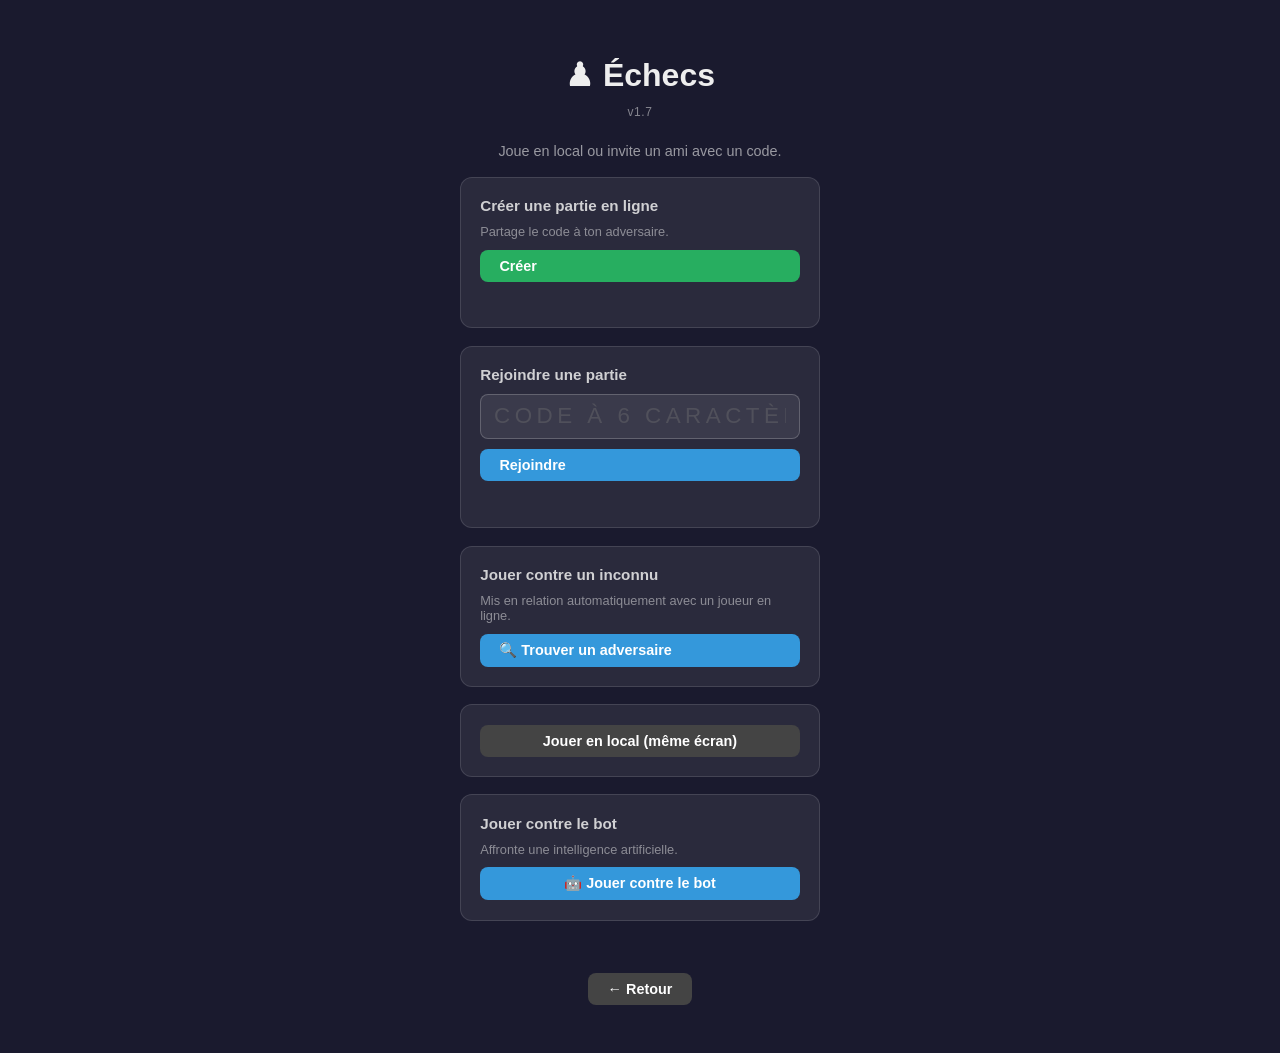
<file: chess.html>
<!DOCTYPE html>
<html lang="fr">
<head>
    <meta charset="UTF-8">
    <meta name="viewport" content="width=device-width, initial-scale=1.0">
    <title>Échecs — Maxence</title>
    <style>
        * { margin: 0; padding: 0; box-sizing: border-box; }
        html { overflow-y: auto; }
        body {
            font-family: -apple-system, BlinkMacSystemFont, "Segoe UI", Roboto, sans-serif;
            background: #1a1a2e;
            color: #eee;
            display: flex;
            flex-direction: column;
            align-items: center;
            min-height: 100vh;
            padding: 1.5rem 1rem 3rem;
            overflow-y: auto;
        }

        /* ── Lobby ── */
        #lobby {
            display: flex; flex-direction: column; align-items: center;
            gap: 1.1rem; max-width: 360px; width: 100%; margin-top: 2rem;
        }
        #lobby h1 { font-size: 2rem; }
        #lobby > p { opacity: 0.6; text-align: center; font-size: 0.9rem; }
        .card {
            background: rgba(255,255,255,0.07);
            border: 1px solid rgba(255,255,255,0.12);
            border-radius: 12px; padding: 1.2rem; width: 100%;
            display: flex; flex-direction: column; gap: 0.65rem;
        }
        .card h2 { font-size: 0.95rem; opacity: 0.85; }
        .card small { opacity: 0.5; font-size: 0.8rem; }
        input[type="text"] {
            padding: 0.55rem 0.8rem; border-radius: 8px;
            border: 1px solid rgba(255,255,255,0.2);
            background: rgba(255,255,255,0.08);
            color: #fff; font-size: 1rem; width: 100%;
        }
        input[type="text"].code-input {
            font-size: 1.4rem; letter-spacing: 0.2em;
            text-transform: uppercase; text-align: center;
        }
        input::placeholder { opacity: 0.38; }
        #code-display { display: none; text-align: center; }
        #code-text { font-size: 2.2rem; font-weight: 700; letter-spacing: 0.3em; color: #ffd700; padding: 0.2rem 0; }
        #code-hint { font-size: 0.78rem; opacity: 0.5; }
        #lobby-status { font-size: 0.88rem; opacity: 0.6; min-height: 1.1rem; text-align: center; }

        /* ── Setup ── */
        #setup {
            display: none; flex-direction: column; align-items: center;
            gap: 1.4rem; max-width: 420px; width: 100%; margin-top: 1.5rem;
        }
        #setup h1 { font-size: 1.7rem; }
        #setup > p { opacity: 0.55; font-size: 0.88rem; text-align: center; }
        .setup-players {
            display: flex; align-items: center; gap: 1rem; width: 100%;
            justify-content: center;
        }
        .setup-player {
            flex: 1; background: rgba(255,255,255,0.06);
            border: 2px solid rgba(255,255,255,0.1);
            border-radius: 12px; padding: 1rem 0.8rem;
            text-align: center; transition: border-color 0.2s;
        }
        .setup-player.voted-w { border-color: rgba(255,255,255,0.6); }
        .setup-player.voted-b { border-color: rgba(100,100,100,0.8); }
        .setup-player.voted-r { border-color: #ffd700; }
        .setup-player .sp-name { font-weight: 700; font-size: 1rem; margin-bottom: 0.4rem; overflow: hidden; text-overflow: ellipsis; white-space: nowrap; }
        .setup-player .sp-vote { font-size: 1.5rem; min-height: 1.8rem; }
        .setup-player .sp-label { font-size: 0.75rem; opacity: 0.5; margin-top: 0.2rem; min-height: 1rem; }
        .setup-vs { font-size: 1.2rem; opacity: 0.4; flex-shrink: 0; }
        .vote-btns {
            display: flex; gap: 0.7rem; justify-content: center; width: 100%;
        }
        .vote-btn {
            flex: 1; padding: 0.8rem 0.5rem; border: 2px solid rgba(255,255,255,0.15);
            border-radius: 10px; background: rgba(255,255,255,0.05);
            color: #eee; cursor: pointer; font-size: 0.95rem; font-weight: 600;
            display: flex; flex-direction: column; align-items: center; gap: 0.3rem;
            transition: background 0.15s, border-color 0.15s;
        }
        .vote-btn:hover { background: rgba(255,255,255,0.12); }
        .vote-btn.active { background: rgba(255,255,255,0.18); border-color: rgba(255,255,255,0.5); }
        .vote-btn .vb-icon { font-size: 1.6rem; }
        .vote-btn .vb-label { font-size: 0.8rem; opacity: 0.8; }
        #setup-status { font-size: 0.88rem; opacity: 0.6; min-height: 1.1rem; text-align: center; }

        /* ── Game ── */
        #game { display: none; flex-direction: column; align-items: center; }
        #game h1 { font-size: 1.6rem; margin-bottom: 0.5rem; }
        #players-bar {
            display: flex; align-items: center; gap: 0.8rem; margin-bottom: 0.5rem; font-size: 0.9rem;
        }
        .player-chip {
            display: flex; align-items: center; gap: 0.4rem;
            padding: 0.3rem 0.75rem; border-radius: 20px;
            background: rgba(255,255,255,0.08); border: 1px solid rgba(255,255,255,0.1);
        }
        .chip-name { font-weight: 600; max-width: 90px; overflow: hidden; text-overflow: ellipsis; white-space: nowrap; }
        .chip-edit { background: none; border: none; cursor: pointer; color: rgba(255,255,255,0.4); font-size: 0.8rem; padding: 0; transition: color 0.15s; }
        .chip-edit:hover { color: #fff; }
        .chip-wins { font-size: 0.72rem; color: #ffd700; font-weight: 700; opacity: 0.9; }
        .chip-admin { font-size: 0.75rem; color: #ffd700; font-weight: 700; letter-spacing: 0; }
        .chip-mdmelo { font-size: 0.72rem; color: #a29bfe; font-weight: 700; opacity: 0.9; }
        .vs { opacity: 0.45; font-size: 0.85rem; }
        #status { min-height: 1.4rem; font-size: 1rem; color: #ffd700; font-weight: bold; margin-bottom: 0.15rem; }
        #turn   { font-size: 0.88rem; opacity: 0.65; margin-bottom: 0.65rem; }
        #board {
            display: grid; grid-template-columns: repeat(8, 1fr); grid-template-rows: repeat(8, 1fr);
            border: 3px solid #444;
            width: min(90vw, 510px, calc(100vh - 340px));
            height: min(90vw, 510px, calc(100vh - 340px));
        }
        .square {
            display: flex; align-items: center; justify-content: center;
            cursor: pointer; position: relative; aspect-ratio: 1;
            font-size: calc(min(90vw, 510px, calc(100vh - 340px)) / 9.5); user-select: none;
            overflow: hidden; min-width: 0; min-height: 0;
        }
        .light { background: #f0d9b5; }
        .dark  { background: #b58863; }
        .selected  { background: #6abf6a !important; }
        .in-check  { background: #e74c3c !important; }
        .valid-move::after {
            content: ''; width: 32%; height: 32%;
            background: rgba(0,0,0,0.22); border-radius: 50%;
            position: absolute; pointer-events: none;
        }
        .valid-capture { box-shadow: inset 0 0 0 5px rgba(0,0,0,0.25); }
        .premove-select { background: rgba(255,200,0,0.55) !important; }
        .premove-from   { background: rgba(255,140,0,0.60) !important; }
        .premove-to     { background: rgba(255,140,0,0.35) !important; box-shadow: inset 0 0 0 4px rgba(255,140,0,0.7); }
        .coord { position: absolute; font-size: 10px; font-weight: 700; pointer-events: none; }
        .coord-rank { bottom: 2px; left: 3px; }
        .coord-file { top: 2px; right: 3px; }
        .light .coord-rank, .light .coord-file { color: rgba(181,136,99,0.9); }
        .dark  .coord-rank, .dark  .coord-file { color: rgba(240,217,181,0.9); }

        /* ── Buttons ── */
        #controls { margin-top: 1rem; display: flex; gap: 0.6rem; flex-wrap: wrap; justify-content: center; }
        button, .btn {
            padding: 0.5rem 1.2rem; border: none; border-radius: 8px;
            cursor: pointer; font-size: 0.9rem; font-weight: 600;
            text-decoration: none; display: inline-flex; align-items: center; gap: 0.3rem;
        }
        .btn-blue  { background: #3498db; color: #fff; } .btn-blue:hover  { background: #2980b9; }
        .btn-green { background: #27ae60; color: #fff; } .btn-green:hover { background: #229954; }
        .btn-gray  { background: #444;    color: #fff; } .btn-gray:hover  { background: #333; }
        .btn-red   { background: #c0392b; color: #fff; } .btn-red:hover   { background: #a93226; }
        #conn-info { margin-top: 0.6rem; font-size: 0.8rem; opacity: 0.5; }
        .dot { display: inline-block; width: 7px; height: 7px; border-radius: 50%; margin-right: 4px; vertical-align: middle; }
        .dot-on  { background: #2ecc71; }
        .dot-off { background: #e74c3c; }

        /* ── Game over overlay ── */
        #gameover-overlay {
            display: none; position: fixed; inset: 0;
            background: rgba(0,0,0,0.82); z-index: 101;
            align-items: center; justify-content: center;
        }
        #gameover-overlay.show { display: flex; }
        .gameover-box {
            background: #1e1e35; border: 1px solid rgba(255,255,255,0.15);
            border-radius: 20px; padding: 2.5rem 2rem; text-align: center;
            max-width: 320px; display: flex; flex-direction: column; gap: 1.2rem;
        }
        .gameover-trophy { font-size: 3rem; }
        .gameover-box h2 { font-size: 1.3rem; color: #ffd700; }
        .gameover-box p  { opacity: 0.6; font-size: 0.9rem; }
        .gameover-btns   { display: flex; gap: 0.7rem; justify-content: center; flex-wrap: wrap; }

        /* ── Quit overlay ── */
        #quit-overlay {
            display: none; position: fixed; inset: 0;
            background: rgba(0,0,0,0.75); z-index: 100;
            align-items: center; justify-content: center;
        }
        #quit-overlay.show { display: flex; }
        .quit-box {
            background: #242438; border: 1px solid rgba(255,255,255,0.15);
            border-radius: 16px; padding: 2rem; text-align: center;
            max-width: 300px; display: flex; flex-direction: column; gap: 1rem;
        }
        .quit-box h2 { font-size: 1.3rem; }
        .quit-box p  { opacity: 0.65; font-size: 0.9rem; }
        .quit-btns   { display: flex; gap: 0.6rem; justify-content: center; }

        /* ── Admin panel ── */
        #admin-panel {
            display: none; margin-top: 0.9rem; width: min(90vw, 510px);
            background: rgba(255,215,0,0.07); border: 1px solid rgba(255,215,0,0.35);
            border-radius: 12px; overflow: hidden;
        }
        #admin-panel.show { display: block; }
        .admin-header {
            display: flex; align-items: center; justify-content: space-between;
            padding: 0.45rem 0.9rem; background: rgba(255,215,0,0.13); cursor: pointer;
            user-select: none;
        }
        .admin-header span { font-size: 0.85rem; font-weight: 700; color: #ffd700; }
        .admin-header small { font-size: 0.75rem; color: #ffd700; opacity: 0.6; }
        #admin-body { padding: 0.8rem; display: flex; flex-direction: column; gap: 0.75rem; }
        .admin-section > label { font-size: 0.75rem; opacity: 0.55; display: block; margin-bottom: 0.35rem; }
        .piece-palette { display: flex; flex-wrap: wrap; gap: 0.28rem; }
        .pp-btn {
            width: 36px; height: 36px; border-radius: 6px;
            border: 2px solid rgba(255,255,255,0.1);
            background: rgba(255,255,255,0.05); cursor: pointer;
            font-size: 1.25rem; display: flex; align-items: center; justify-content: center;
            transition: background 0.1s, border-color 0.1s; position: relative;
        }
        .pp-btn:hover { background: rgba(255,255,255,0.14); }
        .pp-btn.active { border-color: #ffd700; background: rgba(255,215,0,0.22); }
        .pp-btn.erase { font-size: 1rem; color: #e74c3c; border-color: rgba(231,76,60,0.3); }
        .pp-sep { width: 1px; background: rgba(255,255,255,0.12); margin: 0 0.1rem; }
        .admin-actions { display: flex; gap: 0.45rem; flex-wrap: wrap; }
        .btn-gold { background: rgba(255,215,0,0.15); color: #ffd700; border: 1px solid rgba(255,215,0,0.4); border-radius: 8px; }
        .btn-gold:hover { background: rgba(255,215,0,0.28); }
        .btn-gold.on { background: #ffd700; color: #1a1a2e; border-color: #ffd700; }

        /* ── Admin trigger ── */
        #admin-trigger {
            position: fixed; left: 0.8rem; top: 50%; transform: translateY(-50%);
            background: rgba(255,215,0,0.07); border: 1px solid rgba(255,215,0,0.18);
            border-radius: 50%; width: 38px; height: 38px;
            cursor: pointer; font-size: 1.1rem; color: rgba(255,215,0,0.35);
            display: none; align-items: center; justify-content: center;
            transition: all 0.2s; z-index: 50; padding: 0;
        }
        #admin-trigger:hover { background: rgba(255,215,0,0.22); color: #ffd700; border-color: rgba(255,215,0,0.55); }
        #admin-trigger.visible { display: flex; }

        /* ── Piece tooltip ── */
        #piece-tooltip {
            position: fixed; pointer-events: none; z-index: 999;
            background: rgba(20,20,35,0.93); border: 1px solid rgba(255,255,255,0.18);
            border-radius: 7px; padding: 0.28rem 0.65rem;
            font-size: 0.8rem; font-weight: 600; color: #eee;
            white-space: nowrap; opacity: 0; transition: opacity 0.12s;
            box-shadow: 0 3px 12px rgba(0,0,0,0.4);
        }
        #piece-tooltip.show { opacity: 1; }

        /* ── Emoji pieces ── */
        .piece-emoji { display:flex; flex-direction:column; align-items:center; line-height:1.2; }
        .piece-emoji-lbl { font-size:0.28em; font-weight:700; opacity:0.65; margin-top:-0.05em; }

        /* ── In-game skin panel ── */
        #skin-panel {
            display:none; width:min(90vw,510px); margin-top:0.6rem;
            background:rgba(255,255,255,0.05); border:1px solid rgba(255,255,255,0.13);
            border-radius:12px; overflow:hidden;
        }
        #skin-panel.show { display:block; }
        .sp-header {
            display:flex; align-items:baseline; gap:0.6rem;
            padding:0.42rem 0.9rem; background:rgba(255,255,255,0.08);
        }
        .sp-header span { font-size:0.85rem; font-weight:700; }
        .sp-header small { font-size:0.72rem; opacity:0.4; }
        .sp-body { padding:0.75rem; display:flex; flex-direction:column; gap:0.65rem; }
        .sp-grid { display:grid; grid-template-columns:repeat(3,1fr); gap:0.35rem; }
        .sp-card {
            background:rgba(255,255,255,0.06); border:2px solid rgba(255,255,255,0.1);
            border-radius:9px; padding:0.5rem 0.25rem;
            text-align:center; cursor:pointer;
            transition:background 0.15s,border-color 0.15s;
            display:flex; flex-direction:column; align-items:center; gap:0.2rem;
        }
        .sp-card:hover { background:rgba(255,255,255,0.12); }
        .sp-card.active { border-color:#ffd700; background:rgba(255,215,0,0.1); }
        .sp-preview { font-size:1.5rem; line-height:1; }
        .sp-name { font-size:0.65rem; font-weight:600; opacity:0.8; }
        .sp-toggle {
            display:flex; align-items:center; gap:0.5rem;
            font-size:0.82rem; cursor:pointer; opacity:0.7;
        }
        .sp-toggle input { cursor:pointer; }

        /* ── Mode mobile ── */
        body.mobile-mode { padding: 0.5rem 0.4rem 1rem; }
        body.mobile-mode #lobby { margin-top: 0.5rem; }
        body.mobile-mode .card { padding: 0.9rem; }
        body.mobile-mode #game h1 { font-size: 1.1rem; margin-bottom: 0.1rem; }
        body.mobile-mode #players-bar { margin-bottom: 0.15rem; gap: 0.45rem; font-size: 0.8rem; }
        body.mobile-mode #status { font-size: 0.85rem; min-height: 1rem; }
        body.mobile-mode #turn   { font-size: 0.74rem; margin-bottom: 0.28rem; }
        body.mobile-mode #board  {
            width:  min(96vw, 96vh, 520px);
            height: min(96vw, 96vh, 520px);
        }
        body.mobile-mode .square {
            font-size: calc(min(96vw, 96vh, 520px) / 9.5);
        }
        body.mobile-mode #controls { margin-top: 0.4rem; gap: 0.3rem; }
        body.mobile-mode #controls button,
        body.mobile-mode #controls .btn { padding: 0.35rem 0.7rem; font-size: 0.78rem; }
        body.mobile-mode #conn-info { margin-top: 0.25rem; font-size: 0.7rem; }
        body.mobile-mode #skin-panel,
        body.mobile-mode #admin-panel { margin-top: 0.4rem; width: min(96vw, 520px); }

        /* Setup phase */
        body.mobile-mode #setup { gap: 0.7rem; margin-top: 0.7rem; }
        body.mobile-mode #setup h1 { font-size: 1.3rem; }
        body.mobile-mode #setup > p { font-size: 0.8rem; }
        body.mobile-mode .setup-player { padding: 0.6rem 0.5rem; border-radius: 10px; }
        body.mobile-mode .setup-player .sp-name { font-size: 0.88rem; }
        body.mobile-mode .vote-btn { padding: 0.55rem 0.4rem; font-size: 0.85rem; }
        body.mobile-mode .vote-btn .vb-icon { font-size: 1.3rem; }
        body.mobile-mode .vote-btn .vb-label { font-size: 0.72rem; }

        /* Game-over & quit overlays */
        body.mobile-mode .gameover-box { padding: 1.5rem 1.2rem; gap: 0.8rem; max-width: 90vw; }
        body.mobile-mode .gameover-trophy { font-size: 2.2rem; }
        body.mobile-mode .gameover-box h2 { font-size: 1.1rem; }
        body.mobile-mode .gameover-box p { font-size: 0.82rem; }
        body.mobile-mode .quit-box { padding: 1.3rem 1.2rem; max-width: 90vw; }
        body.mobile-mode .quit-box h2 { font-size: 1.1rem; }

        /* Lobby */
        body.mobile-mode #lobby { gap: 0.7rem; max-width: 100%; }
        body.mobile-mode #lobby h1 { font-size: 1.5rem; }
        body.mobile-mode #lobby > p { font-size: 0.82rem; }

        /* ── Notation panel ── */
        #notation-panel {
            position: fixed; right: 0; left: auto; top: 50%; transform: translateY(-50%);
            background: rgba(14,14,26,0.96); backdrop-filter: blur(8px);
            border: 1px solid rgba(255,255,255,0.1); border-right: none;
            border-radius: 12px 0 0 12px;
            width: 155px; max-height: 68vh;
            display: none; flex-direction: column;
            z-index: 48; box-shadow: -4px 0 20px rgba(0,0,0,0.4);
            font-family: -apple-system, BlinkMacSystemFont, sans-serif;
        }
        #notation-panel.np-left {
            right: auto; left: 0;
            border-right: 1px solid rgba(255,255,255,0.1); border-left: none;
            border-radius: 0 12px 12px 0;
            box-shadow: 4px 0 20px rgba(0,0,0,0.4);
        }
        #notation-panel.show { display: flex; }
        .np-header {
            display: flex; align-items: center; justify-content: space-between;
            padding: 0.45rem 0.5rem 0.45rem 0.7rem;
            background: rgba(255,255,255,0.06);
            border-bottom: 1px solid rgba(255,255,255,0.08); flex-shrink: 0;
        }
        .np-header span { font-size: 0.78rem; font-weight: 700; color: #eee; }
        .np-collapse { background:none; border:none; color:rgba(255,255,255,0.4); cursor:pointer; font-size:0.9rem; padding:0; line-height:1; }
        .np-collapse:hover { color:#fff; }
        .np-opening {
            padding: 0.35rem 0.55rem; font-size: 0.71rem; color: #ffd700;
            font-weight: 700; text-align: center; line-height: 1.35;
            min-height: 2rem; display: flex; align-items: center; justify-content: center;
            border-bottom: 1px solid rgba(255,255,255,0.06); flex-shrink: 0;
        }
        .np-moves { overflow-y: auto; flex: 1; padding: 0.25rem 0; }
        .np-row {
            display: grid; grid-template-columns: 1.6rem 1fr 1fr;
            gap: 0.1rem; padding: 0.13rem 0.45rem;
            font-family: monospace; font-size: 0.72rem;
        }
        .np-row:nth-child(even) { background: rgba(255,255,255,0.03); }
        .np-row.np-latest { background: rgba(162,155,254,0.13); }
        .np-num { color: rgba(255,255,255,0.3); font-size: 0.67rem; }
        .np-w { color: #fff; }
        .np-b { color: #a29bfe; }
        body.mobile-mode #notation-panel { width: 128px; }
        body.mobile-mode .np-row { font-size: 0.67rem; padding: 0.1rem 0.35rem; }

        /* ── Bot setup modal ── */
        #bot-modal {
            display:none; position:fixed; inset:0;
            background:rgba(0,0,0,0.75); z-index:200;
            align-items:center; justify-content:center; padding:1rem;
        }
        #bot-modal.show { display:flex; }
        #bot-box {
            background:#1a1a2e; border:1px solid rgba(255,255,255,0.14);
            border-radius:20px; padding:1.5rem 1.3rem;
            max-width:380px; width:100%;
            display:flex; flex-direction:column; gap:1rem; color:#eee;
            font-family:-apple-system,BlinkMacSystemFont,"Segoe UI",Roboto,sans-serif;
        }
        #bot-box h2 { font-size:1.2rem; text-align:center; margin:0; }
        .bot-section {
            background:rgba(255,255,255,0.05); border:1px solid rgba(255,255,255,0.1);
            border-radius:12px; padding:1rem; display:flex; flex-direction:column; gap:0.75rem;
        }
        .bot-section > label { font-size:0.9rem; font-weight:700; opacity:0.9; }
        .bot-strength-row { display:flex; align-items:center; gap:0.8rem; }
        #bot-strength-slider {
            flex:1; accent-color:#a29bfe; cursor:pointer;
            height:6px; border-radius:3px;
        }
        .bot-strength-name { font-size:1rem; font-weight:700; color:#a29bfe; min-width:7rem; text-align:right; }
        .bot-strength-marks {
            display:flex; justify-content:space-between;
            font-size:0.68rem; opacity:0.38; padding:0 2px;
        }
        .bot-color-row { display:flex; gap:0.5rem; }
        .bot-color-btn {
            flex:1; padding:0.65rem 0.3rem; border-radius:10px;
            background:rgba(255,255,255,0.07); border:2px solid rgba(255,255,255,0.1);
            color:#eee; cursor:pointer;
            display:flex; flex-direction:column; align-items:center; gap:0.2rem;
            transition:background 0.15s, border-color 0.15s;
        }
        .bot-color-btn:hover { background:rgba(255,255,255,0.14); }
        .bot-color-btn.active { background:rgba(162,155,254,0.15); border-color:rgba(162,155,254,0.55); }
        .bci { font-size:1.5rem; line-height:1; }
        .bcl { font-size:0.72rem; opacity:0.75; font-weight:600; }

        /* ── Matchmaking ── */
        .mm-searching {
            display: flex; flex-direction: column; align-items: center;
            gap: 0.8rem; padding: 0.4rem 0;
        }
        .mm-spinner {
            width: 36px; height: 36px; border: 3px solid rgba(255,255,255,0.1);
            border-top-color: #3498db; border-radius: 50%;
            animation: spin 0.9s linear infinite;
        }
        @keyframes spin { to { transform: rotate(360deg); } }
        .mm-searching p { font-size: 0.88rem; opacity: 0.65; text-align: center; }
    </style>
</head>
<body>

<!-- ── LOBBY ── -->
<div id="lobby">
    <h1>♟ Échecs</h1>
    <p style="font-size:0.75rem;opacity:0.5;margin:-0.4rem 0 0.4rem;letter-spacing:0.05em;">v1.7</p>
    <p>Joue en local ou invite un ami avec un code.</p>
    <div class="card">
        <h2>Créer une partie en ligne</h2>
        <small>Partage le code à ton adversaire.</small>
        <button class="btn-green" id="btn-create" onclick="createGame()">Créer</button>
        <div id="create-status" style="font-size:0.82rem;min-height:1rem;opacity:0.7;text-align:center"></div>
        <div id="code-display">
            <div id="code-text"></div>
            <div id="code-hint">Partage ce code à ton adversaire</div>
        </div>
    </div>
    <div class="card">
        <h2>Rejoindre une partie</h2>
        <input type="text" id="code-input" class="code-input" placeholder="Code à 6 caractères" maxlength="6" autocomplete="off" autocorrect="off" autocapitalize="characters" spellcheck="false">
        <button class="btn-blue" id="btn-join" onclick="joinGame()">Rejoindre</button>
        <div id="join-status" style="font-size:0.82rem;min-height:1rem;opacity:0.7;text-align:center"></div>
    </div>
    <div class="card" id="mm-card">
        <h2>Jouer contre un inconnu</h2>
        <small>Mis en relation automatiquement avec un joueur en ligne.</small>
        <div id="mm-idle">
            <button class="btn-blue" style="width:100%" onclick="startMatchmaking()">🔍 Trouver un adversaire</button>
        </div>
        <div id="mm-searching" class="mm-searching" style="display:none">
            <div class="mm-spinner"></div>
            <p id="mm-status">Recherche d'un adversaire…</p>
            <button class="btn-gray" onclick="cancelMatchmaking()">Annuler</button>
        </div>
        <div id="mm-error" style="font-size:0.82rem;color:#e74c3c;text-align:center;display:none"></div>
    </div>
    <div class="card">
        <button class="btn-gray" style="width:100%;justify-content:center" onclick="startLocal()">Jouer en local (même écran)</button>
    </div>
    <div class="card">
        <h2>Jouer contre le bot</h2>
        <small>Affronte une intelligence artificielle.</small>
        <button class="btn-blue" style="width:100%;justify-content:center" onclick="startVsBot()">🤖 Jouer contre le bot</button>
    </div>
    <div id="lobby-status"></div>
    <a href="index.html" class="btn btn-gray">← Retour</a>
</div>

<!-- ── SETUP ── -->
<div id="setup">
    <h1>♟ Avant de jouer</h1>
    <p>Choisis ta couleur. La partie commence dès que les deux joueurs ont voté.</p>
    <div class="setup-players">
        <div class="setup-player" id="sp-me">
            <div class="sp-name" id="sp-me-name">—</div>
            <div class="sp-vote" id="sp-me-vote"></div>
            <div class="sp-label" id="sp-me-label">Ton choix</div>
        </div>
        <div class="setup-vs">vs</div>
        <div class="setup-player" id="sp-opp">
            <div class="sp-name" id="sp-opp-name">—</div>
            <div class="sp-vote" id="sp-opp-vote"></div>
            <div class="sp-label" id="sp-opp-label">En attente…</div>
        </div>
    </div>
    <div class="vote-btns">
        <button class="vote-btn" id="vb-w" onclick="vote('w')">
            <span class="vb-icon">♙</span>
            <span class="vb-label">Blancs</span>
        </button>
        <button class="vote-btn" id="vb-r" onclick="vote('random')">
            <span class="vb-icon">🎲</span>
            <span class="vb-label">Aléatoire</span>
        </button>
        <button class="vote-btn" id="vb-b" onclick="vote('b')">
            <span class="vb-icon">♟</span>
            <span class="vb-label">Noirs</span>
        </button>
    </div>
    <div id="setup-status"></div>
    <button class="btn-gray" onclick="backToLobby()">← Annuler</button>
</div>

<!-- ── GAME ── -->
<div id="game">
    <h1>♟ Échecs</h1>
    <div id="players-bar">
        <div class="player-chip" id="chip-w">
            <span>♙</span>
            <span class="chip-name" id="name-w">—</span>
            <button class="chip-edit" id="edit-btn" title="Changer ton pseudo" onclick="changePseudo()">✏</button>
        </div>
        <span class="vs">vs</span>
        <div class="player-chip" id="chip-b">
            <span>♟</span>
            <span class="chip-name" id="name-b">—</span>
        </div>
    </div>
    <div id="status"></div>
    <div id="turn"></div>
    <div id="board"></div>
    <div id="controls">
        <button class="btn-red" onclick="confirmQuit()">Quitter la partie</button>
        <button class="btn-blue" id="btn-restart">Nouvelle partie</button>
        <button class="btn-gray" onclick="toggleSkinPanel()">🎨 Skin</button>
        <button class="btn-gray" onclick="toggleNotationPanel()" title="Coups joués">📋</button>
        <button class="btn-gray" onclick="flipBoard()" title="Retourner le plateau">⇅</button>
    </div>
    <div id="skin-panel">
        <div class="sp-header">
            <span>🎨 Mon skin</span>
            <small>visible par l'adversaire</small>
        </div>
        <div class="sp-body">
            <div class="sp-grid" id="sp-grid"></div>
            <label class="sp-toggle">
                <input type="checkbox" id="hide-my-skin" onchange="toggleHideMySkin(this)">
                <span>Désactiver mon skin</span>
            </label>
            <label class="sp-toggle">
                <input type="checkbox" id="hide-opp-skin" onchange="toggleHideOppSkin(this)">
                <span>Masquer le skin adversaire</span>
            </label>
        </div>
    </div>
    <div id="conn-info"></div>

    <!-- ── ADMIN PANEL ── -->
    <div id="admin-panel">
        <div class="admin-header" onclick="toggleAdminBody()">
            <span>👑 Mode Admin</span>
            <small id="admin-toggle-hint">▼ réduire</small>
        </div>
        <div id="admin-body">
            <div class="admin-section">
                <label>Placer une pièce — cliquer la pièce puis une case du plateau :</label>
                <div class="piece-palette" id="palette"></div>
            </div>
            <div class="admin-section">
                <label>Actions :</label>
                <div class="admin-actions">
                    <button class="btn-gold" onclick="adminSkipTurn()">⏭ Passer le tour</button>
                    <button class="btn-gold" id="btn-illegal" onclick="adminToggleIllegal()">🔓 Mouvements illégaux</button>
                    <button class="btn-gold" onclick="adminResetBoard()">♻ Réinitialiser</button>
                    <button class="btn-gold" onclick="adminClearBoard()">🗑 Vider plateau</button>
                </div>
            </div>
            <div class="admin-section">
                <label>mdmélo :</label>
                <div style="display:flex;flex-wrap:wrap;gap:0.4rem;align-items:center">
                    <span style="font-size:0.8rem;opacity:0.7">Moi :</span>
                    <input type="number" id="admin-mdmelo-me" min="0" max="99999"
                        style="width:72px;padding:0.25rem 0.4rem;border-radius:6px;border:1px solid rgba(255,215,0,0.3);background:rgba(255,215,0,0.08);color:#ffd700;font-size:0.85rem">
                    <button class="btn-gold" onclick="adminSetMdmelo('me')">✓</button>
                    <span style="font-size:0.8rem;opacity:0.7;margin-left:0.3rem">Adversaire :</span>
                    <input type="number" id="admin-mdmelo-opp" min="0" max="99999"
                        style="width:72px;padding:0.25rem 0.4rem;border-radius:6px;border:1px solid rgba(255,215,0,0.3);background:rgba(255,215,0,0.08);color:#ffd700;font-size:0.85rem">
                    <button class="btn-gold" onclick="adminSetMdmelo('opp')">✓</button>
                </div>
            </div>
        </div>
    </div>
</div>

<div id="piece-tooltip"></div>

<!-- ── GAME OVER OVERLAY ── -->
<div id="gameover-overlay">
    <div class="gameover-box">
        <div class="gameover-trophy" id="gameover-trophy">🏆</div>
        <h2 id="gameover-msg"></h2>
        <p id="gameover-sub"></p>
        <div id="gameover-mdmelo" style="font-size:0.88rem;color:#a29bfe;font-weight:600;min-height:1.2rem"></div>
        <div class="gameover-btns">
            <button class="btn-gray" onclick="closeGameOver()">Voir le plateau</button>
            <button class="btn-green" onclick="restartFromGameOver()">Recommencer</button>
        </div>
    </div>
</div>

<!-- ── ADMIN TRIGGER ── -->
<button id="admin-trigger" onclick="promptAdminCode()" title="Mode Admin">👑</button>

<!-- ── QUIT OVERLAY ── -->
<div id="quit-overlay">
    <div class="quit-box">
        <h2 id="quit-title">Quitter ?</h2>
        <p id="quit-msg">Ton adversaire sera averti.</p>
        <div class="quit-btns">
            <button class="btn-gray" onclick="closeQuitOverlay()">Annuler</button>
            <button class="btn-red" onclick="doQuit()">Quitter</button>
        </div>
    </div>
</div>

<!-- ── NOTATION PANEL ── -->
<div id="notation-panel">
    <div class="np-header">
        <button class="np-collapse" id="np-side-btn" onclick="toggleNotationSide()" title="Déplacer">◀</button>
        <span>📋 Coups</span>
        <button class="np-collapse" onclick="toggleNotationPanel()" title="Fermer">✕</button>
    </div>
    <div class="np-opening" id="np-opening">—</div>
    <div class="np-moves" id="np-moves"></div>
</div>

<!-- ── BOT SETUP MODAL ── -->
<div id="bot-modal">
    <div id="bot-box">
        <h2>🤖 Jouer contre le bot</h2>
        <div class="bot-section">
            <label>⚡ Force du bot</label>
            <div class="bot-strength-row">
                <input type="range" id="bot-strength-slider" min="1" max="4" value="2" step="1"
                    oninput="updateBotStrength(this.value)">
                <span class="bot-strength-name" id="bot-strength-name">🟢 Facile</span>
            </div>
        </div>
        <div class="bot-section">
            <label>🎨 Votre couleur</label>
            <div class="bot-color-row">
                <button class="bot-color-btn active" id="bcc-w" onclick="setBotColor('w')">
                    <span class="bci">♙</span><span class="bcl">Blancs</span>
                </button>
                <button class="bot-color-btn" id="bcc-r" onclick="setBotColor('random')">
                    <span class="bci">🎲</span><span class="bcl">Aléatoire</span>
                </button>
                <button class="bot-color-btn" id="bcc-b" onclick="setBotColor('b')">
                    <span class="bci">♟</span><span class="bcl">Noirs</span>
                </button>
            </div>
        </div>
        <button class="btn-green" style="width:100%;justify-content:center;font-size:1rem;padding:0.7rem"
            onclick="launchBotGame()">▶ Jouer</button>
        <button class="btn-gray" style="width:100%;justify-content:center" onclick="closeBotModal()">Annuler</button>
    </div>
</div>

<script>
// ── Symbols ───────────────────────────────────────────────────────────────────
const SYM = { k:'♚', q:'♛', r:'♜', b:'♝', n:'♞', p:'♟' };
const PIECE_NAMES = { k:'Roi', q:'Dame', r:'Tour', b:'Fou', n:'Cavalier', p:'Pion' };
const COLOR_NAMES = { w:'Blancs', b:'Noirs' };

const tooltip = { el: null, show(text, x, y) {
    if (!this.el) this.el = document.getElementById('piece-tooltip');
    this.el.textContent = text;
    this.el.style.left = (x + 14) + 'px';
    this.el.style.top  = (y - 34) + 'px';
    this.el.classList.add('show');
}, hide() {
    if (!this.el) this.el = document.getElementById('piece-tooltip');
    this.el.classList.remove('show');
}};

// ── Skins ─────────────────────────────────────────────────────────────────────
const SKIN_DEFS = {
    classique: {},
    or:       { color:'#ffd700', shadow:'0 0 10px rgba(255,215,0,0.9),0 1px 3px #000' },
    cristal:  { color:'#00e5ff', shadow:'0 0 10px rgba(0,229,255,0.9),0 1px 3px #000' },
    rubis:    { color:'#ff4757', shadow:'0 0 10px rgba(255,71,87,0.9),0 1px 3px #000' },
    emeraude: { color:'#2ed573', shadow:'0 0 10px rgba(46,213,115,0.9),0 1px 3px #000' },
    violet:   { color:'#a29bfe', shadow:'0 0 10px rgba(162,155,254,0.9),0 1px 3px #000' },
    royaute:  { syms:{k:'👑',q:'💎',r:'🏰',b:'🔮',n:'🐴',p:'⭐'} },
    nature:   { syms:{k:'🌿',q:'🌸',r:'🪨',b:'🦋',n:'🦊',p:'🍀'} },
    cosmos:   { syms:{k:'🌙',q:'🌟',r:'🛸',b:'☄️',n:'🚀',p:'💫'} },
    custom:   { custom:true },
};
const SKIN_LIST = [
    { id:'classique', name:'Classique', preview:'♛', style:'color:#fff;text-shadow:0 0 3px #000,0 1px 4px rgba(0,0,0,0.9)' },
    { id:'or',       name:'Doré',      preview:'♛', style:'color:#ffd700;text-shadow:0 0 10px rgba(255,215,0,0.9),0 1px 3px #000' },
    { id:'cristal',  name:'Cristal',   preview:'♛', style:'color:#00e5ff;text-shadow:0 0 10px rgba(0,229,255,0.9),0 1px 3px #000' },
    { id:'rubis',    name:'Rubis',     preview:'♛', style:'color:#ff4757;text-shadow:0 0 10px rgba(255,71,87,0.9),0 1px 3px #000' },
    { id:'emeraude', name:'Émeraude', preview:'♛', style:'color:#2ed573;text-shadow:0 0 10px rgba(46,213,115,0.9),0 1px 3px #000' },
    { id:'violet',   name:'Violet',    preview:'♛', style:'color:#a29bfe;text-shadow:0 0 10px rgba(162,155,254,0.9),0 1px 3px #000' },
    { id:'royaute',  name:'Royauté',  preview:'👑', secret:true },
    { id:'nature',   name:'Nature',    preview:'🌿', secret:true },
    { id:'cosmos',   name:'Cosmos',    preview:'🌙', secret:true },
    { id:'custom',   name:'Mon dessin', preview:'✏️', custom:true },
];
const EMOJI_LABELS = {k:'Roi',q:'Dame',r:'Tour',b:'Fou',n:'Cav.',p:'Pion'};
let oppSkinId = null;

function getSkin(col) {
    const hideMine = localStorage.getItem('chess_hide_my_skin') === '1';
    const hideOpp  = localStorage.getItem('chess_hide_opp_skin') === '1';
    if (!isOnline) {
        if (hideMine) return {};
        const id = localStorage.getItem(col==='w'?'chess_skin_white':'chess_skin_black') || 'classique';
        return SKIN_DEFS[id] || {};
    }
    if (col === myColor) {
        if (hideMine) return {};
        const id = localStorage.getItem(col==='w'?'chess_skin_white':'chess_skin_black') || 'classique';
        return SKIN_DEFS[id] || {};
    }
    if (hideOpp) return {};
    return SKIN_DEFS[oppSkinId] || {};
}

// ── State ─────────────────────────────────────────────────────────────────────
let board, turn, selected, validMoves, ep, cr, gameOver, statusMsg;
let conn, myColor, isOnline = false;
let isVsBot = false, botColor = 'b';
let botDepth = 1, botColorChoice = 'w';
let moveHistory = [];
let boardFlipped = false;
let premove = null, premoveSelected = null;
let notationSide = localStorage.getItem('chess_notation_side') || 'right';
let myPseudo = '', oppPseudo = ''; let oppMdmelo = null;
let opponentQuitReceived = false;
let myVote = null, oppVote = null; // 'w' | 'b' | 'random'
let amHost = false;
// ── Admin state ───────────────────────────────────────────────────────────────
let adminMode = false;
let adminPlacing = undefined; // undefined=off, null=erase, {t,col}=piece
let adminIllegal = false;

// ── Chess logic ───────────────────────────────────────────────────────────────
const ib = (r, c) => r >= 0 && r < 8 && c >= 0 && c < 8;
const copyB = b => b.map(row => row.map(p => p ? {...p} : null));

function initBoard() {
    board = Array(8).fill(null).map(() => Array(8).fill(null));
    const back = ['r','n','b','q','k','b','n','r'];
    for (let c = 0; c < 8; c++) {
        board[0][c] = {t:back[c], col:'b'};
        board[1][c] = {t:'p', col:'b'};
        board[6][c] = {t:'p', col:'w'};
        board[7][c] = {t:back[c], col:'w'};
    }
    turn='w'; selected=null; validMoves=[];
    ep=null; cr={w:{k:true,q:true},b:{k:true,q:true}};
    gameOver=false; statusMsg='';
    moveHistory = []; updateNotationPanel();
    premove = null; premoveSelected = null;
}

function pseudoLegal(b, r, c, epT) {
    const p=b[r][c]; if (!p) return [];
    const {t,col}=p, opp=col==='w'?'b':'w', mv=[];
    const free=(nr,nc)=>ib(nr,nc)&&!b[nr][nc];
    const foe =(nr,nc)=>ib(nr,nc)&&b[nr][nc]?.col===opp;
    const ok  =(nr,nc)=>free(nr,nc)||foe(nr,nc);
    if (t==='p') {
        const d=col==='w'?-1:1, sr=col==='w'?6:1;
        if (free(r+d,c)) { mv.push({r:r+d,c}); if(r===sr&&free(r+2*d,c)) mv.push({r:r+2*d,c}); }
        for (const dc of [-1,1]) {
            if (foe(r+d,c+dc)) mv.push({r:r+d,c:c+dc});
            if (epT?.r===r+d&&epT?.c===c+dc) mv.push({r:r+d,c:c+dc,ep:true});
        }
    } else if (t==='n') {
        for (const [dr,dc] of [[-2,-1],[-2,1],[-1,-2],[-1,2],[1,-2],[1,2],[2,-1],[2,1]])
            if (ok(r+dr,c+dc)) mv.push({r:r+dr,c:c+dc});
    } else if (t==='k') {
        for (const [dr,dc] of [[-1,-1],[-1,0],[-1,1],[0,-1],[0,1],[1,-1],[1,0],[1,1]])
            if (ok(r+dr,c+dc)) mv.push({r:r+dr,c:c+dc});
    } else {
        const dirs=[];
        if (t==='r'||t==='q') dirs.push([-1,0],[1,0],[0,-1],[0,1]);
        if (t==='b'||t==='q') dirs.push([-1,-1],[-1,1],[1,-1],[1,1]);
        for (const [dr,dc] of dirs) {
            let nr=r+dr,nc=c+dc;
            while(ib(nr,nc)){
                if (!b[nr][nc]) mv.push({r:nr,c:nc});
                else { if(b[nr][nc].col===opp) mv.push({r:nr,c:nc}); break; }
                nr+=dr; nc+=dc;
            }
        }
    }
    return mv;
}

function applyMv(b, fr, fc, m) {
    const p=b[fr][fc];
    b[m.r][m.c]=p; b[fr][fc]=null;
    if (m.ep) b[fr][m.c]=null;
    if (m.castle==='k') { b[fr][5]=b[fr][7]; b[fr][7]=null; }
    if (m.castle==='q') { b[fr][3]=b[fr][0]; b[fr][0]=null; }
    if (p.t==='p'&&(m.r===0||m.r===7)) b[m.r][m.c]={t:'q',col:p.col};
}

function inCheck(b, col) {
    let kr=-1,kc=-1;
    L: for(let r=0;r<8;r++) for(let c=0;c<8;c++)
        if(b[r][c]?.t==='k'&&b[r][c]?.col===col){kr=r;kc=c;break L;}
    const opp=col==='w'?'b':'w';
    for(let r=0;r<8;r++) for(let c=0;c<8;c++)
        if(b[r][c]?.col===opp&&pseudoLegal(b,r,c,null).some(m=>m.r===kr&&m.c===kc))
            return true;
    return false;
}

function castleMoves(b, r, c, col, rights) {
    const mv=[];
    if (inCheck(b,col)) return mv;
    if (rights[col].k&&!b[r][c+1]&&!b[r][c+2]) {
        const b1=copyB(b);applyMv(b1,r,c,{r,c:c+1});
        const b2=copyB(b);applyMv(b2,r,c,{r,c:c+2});
        if (!inCheck(b1,col)&&!inCheck(b2,col)) mv.push({r,c:c+2,castle:'k'});
    }
    if (rights[col].q&&!b[r][c-1]&&!b[r][c-2]&&!b[r][c-3]) {
        const b1=copyB(b);applyMv(b1,r,c,{r,c:c-1});
        const b2=copyB(b);applyMv(b2,r,c,{r,c:c-2});
        if (!inCheck(b1,col)&&!inCheck(b2,col)) mv.push({r,c:c-2,castle:'q'});
    }
    return mv;
}

function legalMoves(b, r, c, epT, rights) {
    const p=b[r][c]; if (!p) return [];
    const legal=pseudoLegal(b,r,c,epT).filter(m=>{
        const nb=copyB(b); applyMv(nb,r,c,m); return !inCheck(nb,p.col);
    });
    if (p.t==='k') legal.push(...castleMoves(b,r,c,p.col,rights));
    return legal;
}

function anyLegal(b, col, epT, rights) {
    for(let r=0;r<8;r++) for(let c=0;c<8;c++)
        if(b[r][c]?.col===col&&legalMoves(b,r,c,epT,rights).length>0) return true;
    return false;
}

// ── Move execution ────────────────────────────────────────────────────────────
function onClick(r, c) {
    // Admin: place or erase piece
    if (adminMode && adminPlacing !== undefined) {
        const piece = adminPlacing === null ? null : {...adminPlacing};
        board[r][c] = piece;
        if (isOnline && conn) conn.send({type:'admin_place', r, c, piece});
        render(); return;
    }
    if (gameOver && !adminMode) return;
    const oppTurn = (isOnline && turn!==myColor) || (isVsBot && turn===botColor);
    if (oppTurn && !adminMode) { handlePremoveClick(r, c); return; }
    if (selected) {
        if (adminMode && adminIllegal) {
            // Move anywhere, no rules
            doMove(selected.r, selected.c, {r, c});
            selected=null; validMoves=[]; render(); return;
        }
        const m=validMoves.find(m=>m.r===r&&m.c===c);
        if (m) { doMove(selected.r,selected.c,m); selected=null; validMoves=[]; render(); return; }
    }
    const p=board[r][c];
    const canSelect = p && (p.col===turn || (adminMode && adminIllegal));
    if (canSelect) {
        selected={r,c};
        if (adminMode && adminIllegal) {
            validMoves=[];
            for(let nr=0;nr<8;nr++) for(let nc=0;nc<8;nc++)
                if(nr!==r||nc!==c) validMoves.push({r:nr,c:nc});
        } else {
            validMoves=legalMoves(board,r,c,ep,cr);
        }
    } else { selected=null; validMoves=[]; }
    render();
}

function doMove(fr, fc, m, fromNet=false) {
    const san = generateSAN(board, fr, fc, m, ep, cr);
    const coords = FILE_CHARS[fc] + RANK_CHARS[fr] + FILE_CHARS[m.c] + RANK_CHARS[m.r];
    const movedColor = board[fr][fc]?.col || turn;
    const p=board[fr][fc];
    ep=(p.t==='p'&&Math.abs(m.r-fr)===2)?{r:(fr+m.r)/2,c:fc}:null;
    if(p.t==='k') cr[p.col]={k:false,q:false};
    if(p.t==='r'){if(fc===7)cr[p.col].k=false;if(fc===0)cr[p.col].q=false;}
    if(m.r===0&&m.c===7)cr.b.k=false; if(m.r===0&&m.c===0)cr.b.q=false;
    if(m.r===7&&m.c===7)cr.w.k=false; if(m.r===7&&m.c===0)cr.w.q=false;
    applyMv(board,fr,fc,m);
    turn=turn==='w'?'b':'w';
    if (!anyLegal(board,turn,ep,cr)) {
        statusMsg=inCheck(board,turn)
            ?`Échec et mat ! ${turn==='b'?'Blancs':'Noirs'} gagnent !`
            :'Pat ! Match nul.';
        gameOver=true;
    } else {
        statusMsg=inCheck(board,turn)?'Échec !':'';
    }
    moveHistory.push({san, coords, color: movedColor});
    updateNotationPanel();
    if (!fromNet&&isOnline&&conn) conn.send({type:'move',fr,fc,m});
    if (gameOver) setTimeout(showGameOver, 400);
    else if (!fromNet && isVsBot && turn === botColor) setTimeout(botPlay, 350);
}

function showGameOver() {
    const isPat = statusMsg.includes('Pat');
    document.getElementById('gameover-trophy').textContent = isPat ? '🤝' : '🏆';
    document.getElementById('gameover-msg').textContent = statusMsg;
    if (isOnline || isVsBot) {
        const iWon = (turn==='b'&&myColor==='w') || (turn==='w'&&myColor==='b');
        const inc = k => localStorage.setItem(k, parseInt(localStorage.getItem(k)||'0') + 1);
        inc('chess_games_played');
        if (isPat)       inc('chess_draws');
        else if (iWon)   inc('chess_wins');
        else             inc('chess_losses');
        const mdmBefore = parseInt(localStorage.getItem('chess_mdmelo') || '1000');
        const mdmDelta  = isPat ? 3 : iWon ? 25 : -20;
        const mdmAfter  = Math.max(0, mdmBefore + mdmDelta);
        localStorage.setItem('chess_mdmelo', String(mdmAfter));
        saveToLeaderboard(myPseudo, mdmAfter, parseInt(localStorage.getItem('chess_wins') || '0'));
        const mdmRank   = getMdmeloRank(mdmAfter);
        const deltaStr  = mdmDelta >= 0 ? `+${mdmDelta}` : String(mdmDelta);
        document.getElementById('gameover-sub').textContent    = isPat ? 'Égalité !' : iWon ? 'Bien joué !' : 'Bonne chance la prochaine fois.';
        document.getElementById('gameover-mdmelo').textContent = `${mdmRank.emoji} ${mdmAfter} mdmélo (${deltaStr})`;
    } else {
        document.getElementById('gameover-sub').textContent    = isPat ? 'Partie nulle.' : '';
        document.getElementById('gameover-mdmelo').textContent = '';
    }
    document.getElementById('gameover-overlay').classList.add('show');
}

function closeGameOver() {
    document.getElementById('gameover-overlay').classList.remove('show');
}

function restartFromGameOver() {
    closeGameOver();
    myVote=null; oppVote=null;
    if (isOnline&&conn) { conn.send({type:'restart'}); showSetup(); }
    else { initBoard(); render(); }
}

// ── Ranking ───────────────────────────────────────────────────────────────────
function getMdmeloRank(s) {
    if (s >= 1800) return {emoji:'👑', name:'Légende', prev:1800, next:null};
    if (s >= 1600) return {emoji:'🌟', name:'Maître',  prev:1600, next:1800};
    if (s >= 1400) return {emoji:'💎', name:'Platine', prev:1400, next:1600};
    if (s >= 1200) return {emoji:'🥇', name:'Or',      prev:1200, next:1400};
    if (s >= 1000) return {emoji:'🥈', name:'Argent',  prev:1000, next:1200};
    if (s >=  800) return {emoji:'🥉', name:'Bronze',  prev:800,  next:1000};
    return {emoji:'🪨', name:'Débutant', prev:0, next:800};
}

function saveToLeaderboard(pseudo, mdmelo, wins) {
    if (!pseudo || pseudo === 'Joueur') return;
    try {
        const lb = JSON.parse(localStorage.getItem('chess_leaderboard') || '[]');
        const idx = lb.findIndex(p => p.pseudo === pseudo);
        if (idx >= 0) {
            lb[idx].mdmelo = mdmelo;
            if (wins !== undefined) lb[idx].wins = wins;
            lb[idx].date = Date.now();
        } else {
            lb.push({pseudo, mdmelo, wins: wins || 0, date: Date.now()});
        }
        localStorage.setItem('chess_leaderboard', JSON.stringify(lb));
    } catch(e) {}
}

function mergeLeaderboard(remoteEntries) {
    if (!Array.isArray(remoteEntries)) return;
    try {
        const lb = JSON.parse(localStorage.getItem('chess_leaderboard') || '[]');
        for (const entry of remoteEntries) {
            if (!entry.pseudo || entry.pseudo === 'Joueur') continue;
            const idx = lb.findIndex(p => p.pseudo === entry.pseudo);
            if (idx >= 0) {
                if ((entry.date || 0) > (lb[idx].date || 0)) {
                    lb[idx].mdmelo = entry.mdmelo;
                    if (entry.wins !== undefined) lb[idx].wins = entry.wins;
                    lb[idx].date = entry.date;
                }
            } else {
                lb.push(entry);
            }
        }
        localStorage.setItem('chess_leaderboard', JSON.stringify(lb));
    } catch(e) {}
}

// ── Render ────────────────────────────────────────────────────────────────────
function updatePlayersBar() {
    const bar = document.getElementById('players-bar');
    if (!isOnline && !isVsBot) { bar.style.display='none'; return; }
    bar.style.display='';
    if (isVsBot) {
        document.getElementById('name-w').textContent = (myColor==='w' ? myPseudo : '🤖 Bot') || '—';
        document.getElementById('name-b').textContent = (myColor==='b' ? myPseudo : '🤖 Bot') || '—';
        ['chip-w','chip-b'].forEach(id =>
            document.getElementById(id).querySelectorAll('.chip-wins,.chip-admin,.chip-mdmelo').forEach(el=>el.remove()));
        const myChip = document.getElementById(myColor==='w'?'chip-w':'chip-b');
        const wins = parseInt(localStorage.getItem('chess_wins')||'0');
        if (wins > 0) { const wb=document.createElement('span'); wb.className='chip-wins'; wb.textContent=`🏆${wins}`; myChip.appendChild(wb); }
        document.getElementById('edit-btn').style.display='none';
        return;
    }
    document.getElementById('name-w').textContent=(myColor==='w'?myPseudo:oppPseudo)||'—';
    document.getElementById('name-b').textContent=(myColor==='b'?myPseudo:oppPseudo)||'—';
    // remove stale badges then rebuild
    ['chip-w','chip-b'].forEach(id => {
        document.getElementById(id).querySelectorAll('.chip-wins,.chip-admin,.chip-mdmelo').forEach(el=>el.remove());
    });
    const myChip = document.getElementById(myColor==='w'?'chip-w':'chip-b');
    const wins = parseInt(localStorage.getItem('chess_wins')||'0');
    if (wins > 0) {
        const wb = document.createElement('span');
        wb.className='chip-wins'; wb.textContent=`🏆${wins}`;
        myChip.appendChild(wb);
    }
    const myMdmelo = parseInt(localStorage.getItem('chess_mdmelo') || '1000');
    const myRank = getMdmeloRank(myMdmelo);
    const mb = document.createElement('span');
    mb.className='chip-mdmelo'; mb.title=myRank.name;
    mb.textContent=`${myRank.emoji}${myMdmelo}`;
    myChip.appendChild(mb);
    if (oppMdmelo !== null) {
        const oppChip = document.getElementById(myColor==='w'?'chip-b':'chip-w');
        const oppRank = getMdmeloRank(oppMdmelo);
        const omb = document.createElement('span');
        omb.className='chip-mdmelo'; omb.title=oppRank.name;
        omb.textContent=`${oppRank.emoji}${oppMdmelo}`;
        oppChip.appendChild(omb);
    }
    if (adminMode) {
        const ab = document.createElement('span');
        ab.className='chip-admin'; ab.textContent='👑ADMIN';
        myChip.appendChild(ab);
    }
    document.getElementById('edit-btn').style.display='';
    myChip.appendChild(document.getElementById('edit-btn'));
}

function render() {
    const el=document.getElementById('board');
    el.innerHTML='';
    let ck=null;
    if (inCheck(board,turn)) {
        L2: for(let r=0;r<8;r++) for(let c=0;c<8;c++)
            if(board[r][c]?.t==='k'&&board[r][c]?.col===turn){ck={r,c};break L2;}
    }
    const flip=boardFlipped;
    for(let ri=0;ri<8;ri++) {
        for(let ci=0;ci<8;ci++) {
            const r=flip?7-ri:ri, c=flip?7-ci:ci;
            const sq=document.createElement('div');
            sq.className='square '+((r+c)%2===0?'light':'dark');
            if(selected?.r===r&&selected?.c===c) sq.classList.add('selected');
            const vm=validMoves.find(m=>m.r===r&&m.c===c);
            if(vm) sq.classList.add(board[r][c]||vm.ep?'valid-capture':'valid-move');
            if(ck?.r===r&&ck?.c===c) sq.classList.add('in-check');
            if(premoveSelected?.r===r&&premoveSelected?.c===c) sq.classList.add('premove-select');
            if(premove?.fr===r&&premove?.fc===c) sq.classList.add('premove-from');
            if(premove?.tr===r&&premove?.tc===c) sq.classList.add('premove-to');
            if(ci===0){const s=document.createElement('span');s.className='coord coord-rank';s.textContent=flip?ri+1:8-r;sq.appendChild(s);}
            if(ri===7){const s=document.createElement('span');s.className='coord coord-file';s.textContent=(flip?'hgfedcba':'abcdefgh')[ci];sq.appendChild(s);}
            if(board[r][c]){
                const p=board[r][c];
                const skin=getSkin(p.col);
                if(skin.custom){
                    const isOpp = isOnline && p.col!==myColor;
                    const lsKey = isOpp
                        ? (p.col==='w'?'chess_opp_custom_skin_w':'chess_opp_custom_skin_b')
                        : (p.col==='w'?'chess_custom_skin_white':'chess_custom_skin_black');
                    let cd = {}; try { cd=JSON.parse(localStorage.getItem(lsKey)||'{}'); } catch(e){}
                    const src = cd[p.t];
                    if(src){
                        const img=document.createElement('img');
                        img.src=src;
                        img.style.cssText='width:80%;height:80%;object-fit:contain;pointer-events:none';
                        sq.appendChild(img);
                    } else {
                        const s=document.createElement('span');
                        s.textContent=SYM[p.t];
                        s.style.color=p.col==='w'?'#fff':'#111';
                        s.style.textShadow=p.col==='w'?'0 0 3px #000,0 1px 4px rgba(0,0,0,0.9)':'0 0 2px rgba(255,255,255,0.3)';
                        sq.appendChild(s);
                    }
                } else {
                    const s=document.createElement('span');
                    if(skin.syms){
                        s.className='piece-emoji';
                        s.innerHTML=`<span>${skin.syms[p.t]}</span><span class="piece-emoji-lbl">${EMOJI_LABELS[p.t]}</span>`;
                    }else{
                        s.textContent=SYM[p.t];
                        if(skin.color){ s.style.color=skin.color; s.style.textShadow=skin.shadow; }
                        else{ s.style.color=p.col==='w'?'#fff':'#111'; s.style.textShadow=p.col==='w'?'0 0 3px #000,0 1px 4px rgba(0,0,0,0.9)':'0 0 2px rgba(255,255,255,0.3)'; }
                    }
                    sq.appendChild(s);
                }
            }
            sq.addEventListener('click',()=>onClick(r,c));
            if (board[r][c]) {
                const p = board[r][c];
                const label = `${PIECE_NAMES[p.t]} — ${COLOR_NAMES[p.col]}`;
                sq.addEventListener('mousemove', e => tooltip.show(label, e.clientX, e.clientY));
                sq.addEventListener('mouseleave', () => tooltip.hide());
            }
            el.appendChild(sq);
        }
    }
    document.getElementById('status').textContent=statusMsg;
    if (!gameOver) {
        const myTurn=(!isOnline&&!isVsBot)||turn===myColor;
        const who=turn==='w'?'Blancs':'Noirs';
        document.getElementById('turn').textContent=myTurn?`Ton tour — ${who}`:`Tour adversaire — ${who}`;
    } else {
        document.getElementById('turn').textContent='';
    }
    updatePlayersBar();
}

// ── Setup phase ───────────────────────────────────────────────────────────────
const VOTE_DISPLAY = { w:['♙','Blancs'], b:['♟','Noirs'], random:['🎲','Aléatoire'] };

function vote(v) {
    // Seul l'hôte peut voter
    if (!amHost) return;
    const hostColor = v==='random' ? (Math.random()<0.5?'w':'b') : v;
    conn.send({type:'game_start', hostColor});
    launchGame(hostColor);
}

function launchGame(hostColor) {
    myColor = amHost ? hostColor : (hostColor==='w'?'b':'w');
    boardFlipped = (myColor === 'b');
    initBoard(); showGame();
    opponentQuitReceived=false;
    setConnInfo('<span class="dot dot-on"></span>Adversaire connecté');
    if (conn) {
        const skinW = localStorage.getItem('chess_skin_white') || 'classique';
        const skinB = localStorage.getItem('chess_skin_black') || 'classique';
        const msg = {type:'skin_sync', skinW, skinB};
        if (skinW==='custom') { try { msg.customW=JSON.parse(localStorage.getItem('chess_custom_skin_white')||'{}'); } catch(e){} }
        if (skinB==='custom') { try { msg.customB=JSON.parse(localStorage.getItem('chess_custom_skin_black')||'{}'); } catch(e){} }
        conn.send(msg);
    }
    render();
}

function showSetup() {
    document.getElementById('lobby').style.display='none';
    document.getElementById('setup').style.display='flex';
    document.getElementById('game').style.display='none';
    myVote=null; oppVote=null;
    ['w','r','b'].forEach(x=>document.getElementById('vb-'+x).classList.remove('active'));
    // Host chip = hôte, opp chip = guest (or vice versa depending on who we are)
    document.getElementById('sp-me-name').textContent=myPseudo||'Moi';
    document.getElementById('sp-opp-name').textContent=oppPseudo||'Adversaire';
    document.getElementById('sp-me-vote').textContent='';
    document.getElementById('sp-opp-vote').textContent='';
    document.getElementById('sp-me').className='setup-player';
    document.getElementById('sp-opp').className='setup-player';
    // Host sees buttons; guest sees waiting message
    const voteBtns = document.querySelector('.vote-btns');
    if (amHost) {
        voteBtns.style.display='flex';
        document.getElementById('sp-me-label').textContent='Choisis les couleurs';
        document.getElementById('sp-opp-label').textContent='En attente…';
        document.getElementById('setup-status').textContent='';
    } else {
        voteBtns.style.display='none';
        document.getElementById('sp-me-label').textContent='';
        document.getElementById('sp-opp-label').textContent='Choisit les couleurs…';
        document.getElementById('setup-status').textContent=`En attente du choix de ${oppPseudo||'l\'hôte'}…`;
    }
}

// ── Pseudo ────────────────────────────────────────────────────────────────────
function getStoredPseudo() { return localStorage.getItem('chess_pseudo')||''; }
function savePseudo(p)     { localStorage.setItem('chess_pseudo', p); }

function changePseudo() {
    const input=prompt('Ton nouveau pseudo :',myPseudo);
    if (input===null) return;
    myPseudo=(input.trim()||'Joueur').slice(0,20);
    savePseudo(myPseudo);
    if (isOnline&&conn) conn.send({type:'pseudo',pseudo:myPseudo});
    render();
}

// ── Quit ──────────────────────────────────────────────────────────────────────
function confirmQuit() {
    document.getElementById('quit-title').textContent='Quitter la partie ?';
    document.getElementById('quit-msg').textContent=isOnline?'Ton adversaire sera averti.':'La partie sera abandonnée.';
    document.querySelector('#quit-overlay .quit-btns').innerHTML=
        '<button class="btn-gray" onclick="closeQuitOverlay()">Annuler</button>'+
        '<button class="btn-red" onclick="doQuit()">Quitter</button>';
    document.getElementById('quit-overlay').classList.add('show');
}
function closeQuitOverlay() { document.getElementById('quit-overlay').classList.remove('show'); }
function doQuit() {
    closeQuitOverlay();
    if (isOnline&&conn) {
        conn.send({type:'quit',pseudo:myPseudo});
        setTimeout(backToLobby, 500);
    } else {
        backToLobby();
    }
}
function showOpponentQuit(pseudo) {
    document.getElementById('quit-title').textContent=`${pseudo||'L\'adversaire'} a quitté`;
    document.getElementById('quit-msg').textContent='La partie est terminée.';
    document.querySelector('#quit-overlay .quit-btns').innerHTML=
        '<button class="btn-blue" onclick="backToLobby()">Retour au lobby</button>';
    document.getElementById('quit-overlay').classList.add('show');
}

// ── Navigation ────────────────────────────────────────────────────────────────
function showLobby() {
    document.getElementById('lobby').style.display='flex';
    document.getElementById('setup').style.display='none';
    document.getElementById('game').style.display='none';
    document.getElementById('quit-overlay').classList.remove('show');
    document.getElementById('gameover-overlay').classList.remove('show');
    document.getElementById('admin-trigger').classList.remove('visible');
    document.getElementById('notation-panel').classList.remove('show');
}
function showGame() {
    document.getElementById('lobby').style.display='none';
    document.getElementById('setup').style.display='none';
    document.getElementById('game').style.display='flex';
    document.getElementById('admin-trigger').classList.add('visible');
    document.getElementById('notation-panel').classList.add('show');
}
function setLobbyStatus(msg) { document.getElementById('lobby-status').textContent=msg; }
function setConnInfo(html)   { document.getElementById('conn-info').innerHTML=html; }

function startLocal() {
    myPseudo=getStoredPseudo()||'Joueur';
    isOnline=false; isVsBot=false; myColor='w'; oppPseudo='';
    boardFlipped=false;
    initBoard(); showGame(); setConnInfo(''); render();
}

function backToLobby() {
    destroyRTC();
    isOnline=false; isVsBot=false; oppPseudo=''; amHost=false; oppSkinId=null; oppMdmelo=null;
    premove=null; premoveSelected=null;
    document.getElementById('code-display').style.display='none';
    document.getElementById('mm-error').style.display='none';
    const bc = document.getElementById('btn-create');
    const bj = document.getElementById('btn-join');
    if (bc) { bc.disabled=false; bc.textContent='Créer'; }
    if (bj) { bj.disabled=false; bj.textContent='Rejoindre'; }
    setCreateStatus(''); setJoinStatus('');
    showMMSearching(false);
    setLobbyStatus(''); showLobby();
}

// ── WebRTC Signaling via Firebase REST (aucun SDK) ───────────────────────────
// Seule configuration nécessaire : l'URL de ta base Firebase Realtime Database
// Instruction : console.firebase.google.com → ton projet → Build → Realtime Database
//               → copie l'URL (ex: https://mon-projet-xxxx-default-rtdb.firebaseio.com)
// La base doit être en mode "test" (lecture/écriture publiques)

const FB_DB = 'https://chess-madmaxou-default-rtdb.europe-west1.firebasedatabase.app';

const RTC_ICE = { iceServers: [
    { urls: 'stun:stun.l.google.com:19302' },
    { urls: 'stun:stun1.l.google.com:19302' },
    { urls: 'stun:stun.cloudflare.com:3478' },
]};

let rtcPeer = null;
let mmTimeout = null;

function destroyRTC() {
    clearTimeout(mmTimeout);
    if (rtcPeer) { try { rtcPeer.close(); } catch(e){} rtcPeer = null; }
    conn = null;
}

function fbReady() {
    if (FB_DB.includes('XXXXX')) {
        alert('⚙️ Configuration requise pour jouer en ligne.\n\n1. Va sur console.firebase.google.com\n2. Crée un projet gratuit\n3. Build → Realtime Database → Create database (mode test)\n4. Copie l\'URL de la base dans chess.html\n   (remplace XXXXX par ton ID de projet)');
        return false;
    }
    return true;
}

async function fbGet(path) {
    const r = await fetch(`${FB_DB}/${path}.json`);
    if (!r.ok) throw new Error('fb-get-error');
    return r.json();
}
async function fbSet(path, data) {
    const r = await fetch(`${FB_DB}/${path}.json`, {
        method: 'PUT', body: JSON.stringify(data),
        headers: { 'Content-Type': 'application/json' }
    });
    if (!r.ok) throw new Error('fb-set-error');
}
async function fbDel(path) {
    await fetch(`${FB_DB}/${path}.json`, { method: 'DELETE' }).catch(() => {});
}
// Claim atomique : écrit seulement si la valeur est null (via ETag)
async function fbClaim(path, data) {
    const r1 = await fetch(`${FB_DB}/${path}.json`, { headers: { 'X-Firebase-ETag': 'true' } });
    const etag = r1.headers.get('ETag');
    if ((await r1.json()) !== null) return false;
    const r2 = await fetch(`${FB_DB}/${path}.json`, {
        method: 'PUT', headers: { 'Content-Type': 'application/json', 'if-match': etag },
        body: JSON.stringify(data)
    });
    return r2.ok;
}

function makeConn(dc) {
    const H = {};
    dc.onmessage = e => { try { const d=JSON.parse(e.data); (H.data||[]).forEach(h=>h(d)); } catch(e){} };
    dc.onclose   = () => (H.close||[]).forEach(h=>h());
    dc.onerror   = e => (H.error||[]).forEach(h=>h(e));
    return {
        send: d => { if (dc.readyState==='open') dc.send(JSON.stringify(d)); },
        on:  (ev,h) => { (H[ev]||(H[ev]=[])).push(h); }
    };
}

async function gatherIce(pc) {
    return new Promise(resolve => {
        const ice = [];
        if (pc.iceGatheringState === 'complete') { resolve(ice); return; }
        const tid = setTimeout(() => resolve(ice), 4000);
        pc.onicecandidate = e => {
            if (e.candidate) ice.push(e.candidate.toJSON());
            else { clearTimeout(tid); resolve(ice); }
        };
    });
}

async function signalAsHost(path, onReady) {
    const pc = new RTCPeerConnection(RTC_ICE);
    rtcPeer = pc;
    const dc = pc.createDataChannel('chess', { ordered: true });
    const offer = await pc.createOffer();
    await pc.setLocalDescription(offer);
    const ice = await gatherIce(pc);
    await fbSet(path + '/host', { sdp: offer.sdp, ice, t: Date.now() });
    onReady && onReady();
    // Polling en arrière-plan pour la réponse du guest
    (async () => {
        const deadline = Date.now() + 300000;
        while (rtcPeer === pc && Date.now() < deadline) {
            try {
                const d = await fbGet(path + '/guest');
                if (d && d.sdp && rtcPeer === pc) {
                    await pc.setRemoteDescription({ type: 'answer', sdp: d.sdp });
                    (d.ice||[]).forEach(c => pc.addIceCandidate(new RTCIceCandidate(c)).catch(()=>{}));
                    return;
                }
            } catch(e) { /* continue */ }
            await new Promise(r => setTimeout(r, 1500));
        }
    })();
    return new Promise((resolve, reject) => {
        dc.onopen = () => { if (rtcPeer !== pc) return; resolve(makeConn(dc)); };
        dc.onerror = () => reject(new Error('datachannel'));
    });
}

async function signalAsGuest(path) {
    const hd = await fbGet(path + '/host');
    if (!hd || !hd.sdp) throw new Error('no-host');
    const pc = new RTCPeerConnection(RTC_ICE);
    rtcPeer = pc;
    await pc.setRemoteDescription({ type: 'offer', sdp: hd.sdp });
    (hd.ice||[]).forEach(c => pc.addIceCandidate(new RTCIceCandidate(c)).catch(()=>{}));
    const answer = await pc.createAnswer();
    await pc.setLocalDescription(answer);
    const ice = await gatherIce(pc);
    await fbSet(path + '/guest', { sdp: answer.sdp, ice });
    return new Promise((resolve, reject) => {
        const tid = setTimeout(() => reject(new Error('timeout')), 30000);
        pc.ondatachannel = e => {
            const dc = e.channel;
            dc.onopen = () => { if (rtcPeer !== pc) { clearTimeout(tid); return; } clearTimeout(tid); resolve(makeConn(dc)); };
            dc.onerror = () => { clearTimeout(tid); reject(new Error('datachannel')); };
        };
    });
}

// ── Matchmaking ───────────────────────────────────────────────────────────────
function mmSlot() { return 'chess-mm-v2-' + Math.floor(Date.now() / 120000); }
function setMMStatus(msg) { document.getElementById('mm-status').textContent = msg; }
function showMMSearching(visible) {
    document.getElementById('mm-idle').style.display = visible ? 'none' : '';
    document.getElementById('mm-searching').style.display = visible ? '' : 'none';
}

async function startMatchmaking() {
    if (!fbReady()) return;
    myPseudo = getStoredPseudo() || 'Joueur';
    document.getElementById('mm-error').style.display = 'none';
    showMMSearching(true);
    setMMStatus('Connexion…');
    tryClaimSlot(mmSlot());
}

async function tryClaimSlot(slot) {
    destroyRTC();
    const path = 'chess-mm/' + slot;
    try {
        const claimed = await fbClaim(path + '/claimed', { t: Date.now() });
        if (claimed) {
            amHost = true;
            setMMStatus('En attente d\'un adversaire…');
            mmTimeout = setTimeout(() => {
                setMMStatus('Toujours en recherche…');
                fbDel(path);
                tryClaimSlot('chess-mm-v2-' + (Math.floor(Date.now() / 120000) + 1));
            }, 90000);
            const c = await signalAsHost(path, null);
            clearTimeout(mmTimeout);
            showMMSearching(false);
            fbDel(path);
            attachConn(c); startSetupPhase();
        } else {
            amHost = false;
            setMMStatus('Adversaire trouvé ! Connexion…');
            const c = await signalAsGuest(path);
            clearTimeout(mmTimeout);
            showMMSearching(false);
            fbDel(path);
            attachConn(c); startSetupPhase();
        }
    } catch(e) {
        showMMSearching(false);
        const el = document.getElementById('mm-error');
        el.textContent = 'Erreur réseau. Réessaie.';
        el.style.display = '';
    }
}

function cancelMatchmaking() {
    destroyRTC();
    showMMSearching(false);
}

// ── Multiplayer helpers ───────────────────────────────────────────────────────
function generateCode() {
    const c='ABCDEFGHJKLMNPQRSTUVWXYZ23456789';
    return Array.from({length:6},()=>c[Math.floor(Math.random()*c.length)]).join('');
}

function handleNetData(data) {
    if (data.type==='move') {
        doMove(data.fr,data.fc,data.m,true); selected=null; validMoves=[]; render(); tryExecutePremove();
    } else if (data.type==='restart') {
        myVote=null; oppVote=null; showSetup();
    } else if (data.type==='pseudo') {
        oppPseudo=data.pseudo;
        document.getElementById('sp-opp-name').textContent=oppPseudo;
        render();
    } else if (data.type==='quit') {
        opponentQuitReceived=true; showOpponentQuit(data.pseudo); gameOver=true; render();
    } else if (data.type==='hello') {
        oppPseudo=data.pseudo;
        oppMdmelo=data.mdmelo ?? null;
        if (data.pseudo && data.pseudo !== 'Joueur' && data.mdmelo != null) saveToLeaderboard(data.pseudo, data.mdmelo);
        if (data.lb) mergeLeaderboard(data.lb);
        document.getElementById('sp-opp-name').textContent=oppPseudo;
        render();
    } else if (data.type==='game_start') {
        launchGame(data.hostColor);
    } else if (data.type==='admin_place') {
        board[data.r][data.c] = data.piece; render();
    } else if (data.type==='admin_skip') {
        turn=turn==='w'?'b':'w'; selected=null; validMoves=[]; statusMsg=''; render();
    } else if (data.type==='admin_reset') {
        initBoard(); render();
    } else if (data.type==='admin_clear') {
        board=Array(8).fill(null).map(()=>Array(8).fill(null));
        selected=null; validMoves=[]; statusMsg=''; render();
    } else if (data.type==='admin_mdmelo') {
        if (data.for==='me') localStorage.setItem('chess_mdmelo', String(data.val));
        else oppMdmelo = data.val;
        render();
    } else if (data.type==='skin_sync') {
        // Store opponent's skin choices keyed by the color they play (opposite of myColor)
        const oppCol = myColor==='w'?'b':'w';
        oppSkinId = oppCol==='w' ? (data.skinW||'classique') : (data.skinB||'classique');
        if (data.customW) localStorage.setItem('chess_opp_custom_skin_w', JSON.stringify(data.customW));
        if (data.customB) localStorage.setItem('chess_opp_custom_skin_b', JSON.stringify(data.customB));
        render();
    }
}

function attachConn(c) {
    conn=c;
    conn.on('data', handleNetData);
    conn.on('close', ()=>{
        if (!opponentQuitReceived&&document.getElementById('game').style.display!=='none') {
            opponentQuitReceived=true; showOpponentQuit(oppPseudo); gameOver=true; render();
        }
    });
    conn.on('error', ()=>setConnInfo('<span class="dot dot-off"></span>Erreur de connexion'));
}

function startSetupPhase() {
    isOnline=true;
    const lb = JSON.parse(localStorage.getItem('chess_leaderboard') || '[]');
    conn.send({type:'hello', pseudo:myPseudo, mdmelo:parseInt(localStorage.getItem('chess_mdmelo')||'1000'), lb});
    showSetup();
}

function setCreateStatus(msg, isError) {
    const el = document.getElementById('create-status');
    el.textContent = msg;
    el.style.color = isError ? '#e74c3c' : '';
}
function setJoinStatus(msg, isError) {
    const el = document.getElementById('join-status');
    el.textContent = msg;
    el.style.color = isError ? '#e74c3c' : '';
}

async function createGame() {
    if (!fbReady()) return;
    myPseudo = getStoredPseudo() || 'Joueur';
    amHost = true;
    const btn = document.getElementById('btn-create');
    btn.disabled = true; btn.textContent = '⏳ Connexion…';
    setCreateStatus('Création de la partie…');
    document.getElementById('code-display').style.display = 'none';
    destroyRTC();
    const code = generateCode();
    const path = 'chess-game/' + code;
    try {
        const c = await signalAsHost(path, () => {
            btn.disabled = false; btn.textContent = 'Créer';
            document.getElementById('code-display').style.display = 'block';
            document.getElementById('code-text').textContent = code;
            setCreateStatus('En attente d\'un adversaire…');
        });
        fbDel(path);
        attachConn(c); startSetupPhase();
    } catch(e) {
        btn.disabled = false; btn.textContent = 'Créer';
        setCreateStatus('Erreur réseau. Réessaie.', true);
    }
}

async function joinGame() {
    if (!fbReady()) return;
    myPseudo = getStoredPseudo() || 'Joueur';
    amHost = false;
    const code = document.getElementById('code-input').value.trim().toUpperCase();
    if (code.length < 6) { setJoinStatus('Entre un code à 6 caractères.', true); return; }
    const btn = document.getElementById('btn-join');
    btn.disabled = true; btn.textContent = '⏳ Connexion…';
    setJoinStatus('Connexion en cours…');
    destroyRTC();
    const path = 'chess-game/' + code;
    try {
        const c = await signalAsGuest(path);
        btn.disabled = false; btn.textContent = 'Rejoindre';
        fbDel(path);
        attachConn(c); startSetupPhase();
    } catch(e) {
        btn.disabled = false; btn.textContent = 'Rejoindre';
        if (e.message === 'no-host') setJoinStatus('Code invalide ou partie introuvable.', true);
        else setJoinStatus('Erreur réseau. Réessaie.', true);
    }
}

// ── Admin functions ───────────────────────────────────────────────────────────
const PALETTE_PIECES = [
    {t:'k',col:'w'},{t:'q',col:'w'},{t:'r',col:'w'},{t:'b',col:'w'},{t:'n',col:'w'},{t:'p',col:'w'},
    {t:'k',col:'b'},{t:'q',col:'b'},{t:'r',col:'b'},{t:'b',col:'b'},{t:'n',col:'b'},{t:'p',col:'b'},
];

function buildPalette() {
    const pal = document.getElementById('palette');
    pal.innerHTML = '';
    PALETTE_PIECES.forEach((piece, i) => {
        const btn = document.createElement('button');
        btn.className = 'pp-btn';
        btn.title = (piece.col==='w'?'Blanc ':'Noir ') + piece.t.toUpperCase();
        btn.dataset.i = i;
        const sym = document.createElement('span');
        sym.textContent = SYM[piece.t];
        sym.style.color = piece.col==='w' ? '#fff' : '#111';
        sym.style.textShadow = piece.col==='w'
            ? '0 0 3px #000,0 1px 4px rgba(0,0,0,0.9)'
            : '0 0 2px rgba(255,255,255,0.3)';
        btn.appendChild(sym);
        if (i === 5) { // separator between white and black rows
            const sep = document.createElement('div');
            sep.style.cssText = 'width:100%;height:0';
            pal.appendChild(sep);
        }
        btn.addEventListener('click', () => selectPaletteItem(i));
        pal.appendChild(btn);
    });
    // Erase button
    const sep = document.createElement('div');
    sep.style.cssText = 'width:100%;height:0';
    pal.appendChild(sep);
    const erase = document.createElement('button');
    erase.className = 'pp-btn erase';
    erase.textContent = '✕';
    erase.title = 'Effacer la pièce';
    erase.dataset.i = 'erase';
    erase.addEventListener('click', () => selectPaletteItem('erase'));
    pal.appendChild(erase);
}

function selectPaletteItem(i) {
    document.querySelectorAll('.pp-btn').forEach(b => b.classList.remove('active'));
    const btn = document.querySelector(`.pp-btn[data-i="${i}"]`);
    if (btn) btn.classList.add('active');
    if (adminPlacing !== undefined && i === (adminPlacing === null ? 'erase' : PALETTE_PIECES.indexOf(adminPlacing))) {
        // Deselect on second click
        adminPlacing = undefined;
        document.querySelectorAll('.pp-btn').forEach(b => b.classList.remove('active'));
    } else {
        adminPlacing = i === 'erase' ? null : PALETTE_PIECES[i];
    }
}

function toggleAdminBody() {
    const body = document.getElementById('admin-body');
    const hint = document.getElementById('admin-toggle-hint');
    const hidden = body.style.display === 'none';
    body.style.display = hidden ? '' : 'none';
    hint.textContent = hidden ? '▼ réduire' : '▶ étendre';
}

function adminSkipTurn() {
    turn = turn === 'w' ? 'b' : 'w';
    selected = null; validMoves = []; statusMsg = '';
    if (isOnline && conn) conn.send({type:'admin_skip'});
    render();
}

function adminToggleIllegal() {
    adminIllegal = !adminIllegal;
    selected = null; validMoves = [];
    document.getElementById('btn-illegal').classList.toggle('on', adminIllegal);
    document.getElementById('btn-illegal').textContent = adminIllegal ? '🔒 Mouvements illégaux ON' : '🔓 Mouvements illégaux';
    render();
}

function adminResetBoard() {
    initBoard(); selected=null; validMoves=[];
    if (isOnline && conn) conn.send({type:'admin_reset'});
    render();
}

function adminClearBoard() {
    board = Array(8).fill(null).map(() => Array(8).fill(null));
    selected=null; validMoves=[]; statusMsg='';
    if (isOnline && conn) conn.send({type:'admin_clear'});
    render();
}

function adminSetMdmelo(target) {
    if (target === 'me') {
        const val = Math.max(0, parseInt(document.getElementById('admin-mdmelo-me').value) || 0);
        localStorage.setItem('chess_mdmelo', String(val));
        if (isOnline && conn) conn.send({type:'admin_mdmelo', for:'opp', val});
    } else {
        const val = Math.max(0, parseInt(document.getElementById('admin-mdmelo-opp').value) || 0);
        oppMdmelo = val;
        if (isOnline && conn) conn.send({type:'admin_mdmelo', for:'me', val});
    }
    render();
}

function promptAdminCode() {
    const input = prompt('Code admin :');
    if (input === null) return;
    if (input === 'mdm2011') activateAdmin();
    else alert('Code incorrect.');
}

function activateAdmin() {
    adminMode = true;
    document.getElementById('admin-panel').classList.add('show');
    buildPalette();
    document.getElementById('admin-mdmelo-me').value = parseInt(localStorage.getItem('chess_mdmelo') || '1000');
    if (oppMdmelo !== null) document.getElementById('admin-mdmelo-opp').value = oppMdmelo;
    updatePlayersBar();
    // Brief flash notification
    const old = document.getElementById('status').textContent;
    document.getElementById('status').textContent = '👑 Mode Admin activé !';
    setTimeout(() => { if(document.getElementById('status').textContent.includes('Admin')) document.getElementById('status').textContent = old; }, 2000);
}

// Secret code detection
let _codeBuffer = '';
const _SECRET = 'mdm2011';
document.addEventListener('keydown', e => {
    if (['INPUT','TEXTAREA'].includes(document.activeElement.tagName)) return;
    _codeBuffer += e.key;
    if (_codeBuffer.length > _SECRET.length) _codeBuffer = _codeBuffer.slice(-_SECRET.length);
    if (_codeBuffer === _SECRET) { _codeBuffer = ''; activateAdmin(); }
});

// ── In-game skin panel ────────────────────────────────────────────────────────
function buildSkinPanel() {
    const grid = document.getElementById('sp-grid');
    const current = localStorage.getItem(myColor==='w'?'chess_skin_white':'chess_skin_black') || 'classique';
    const unlocked = localStorage.getItem('chess_secret_unlocked') === '1';
    grid.innerHTML = '';
    SKIN_LIST.forEach(sk => {
        if (sk.secret && !unlocked) return;
        const card = document.createElement('div');
        card.className = 'sp-card' + (sk.id === current ? ' active' : '');
        const pStyle = sk.style || '';
        card.innerHTML = `<span class="sp-preview" style="${pStyle}">${sk.preview}</span><span class="sp-name">${sk.name}</span>`;
        card.addEventListener('click', () => {
            const lsKey = myColor==='w'?'chess_skin_white':'chess_skin_black';
            localStorage.setItem(lsKey, sk.id);
            if (isOnline && conn) {
                const skinW = localStorage.getItem('chess_skin_white') || 'classique';
                const skinB = localStorage.getItem('chess_skin_black') || 'classique';
                const msg = {type:'skin_sync', skinW, skinB};
                if (skinW==='custom') { try { msg.customW=JSON.parse(localStorage.getItem('chess_custom_skin_white')||'{}'); } catch(e){} }
                if (skinB==='custom') { try { msg.customB=JSON.parse(localStorage.getItem('chess_custom_skin_black')||'{}'); } catch(e){} }
                conn.send(msg);
            }
            buildSkinPanel(); render();
        });
        grid.appendChild(card);
    });
    document.getElementById('hide-my-skin').checked  = localStorage.getItem('chess_hide_my_skin')  === '1';
    document.getElementById('hide-opp-skin').checked = localStorage.getItem('chess_hide_opp_skin') === '1';
}

function toggleSkinPanel() {
    const panel = document.getElementById('skin-panel');
    if (!panel.classList.contains('show')) buildSkinPanel();
    panel.classList.toggle('show');
}

function toggleHideMySkin(cb) {
    localStorage.setItem('chess_hide_my_skin', cb.checked ? '1' : '0');
    render();
}
function toggleHideOppSkin(cb) {
    localStorage.setItem('chess_hide_opp_skin', cb.checked ? '1' : '0');
    render();
}

// ── Algebraic notation & opening detection ────────────────────────────────────
const PIECE_FR   = {k:'R', q:'D', r:'T', b:'F', n:'C'};
const FILE_CHARS = 'abcdefgh';
const RANK_CHARS = '87654321';

const OPENINGS = [
    {name:'Sicilienne Najdorf', seq:['e2e4','c7c5','g1f3','d7d6','d2d4','c5d4','f3d4','g8f6','b1c3','a7a5']},
    {name:'Sicilienne Dragon',  seq:['e2e4','c7c5','g1f3','d7d6','d2d4','c5d4','f3d4','g8f6','b1c3','g7g6']},
    {name:'Gambit Evans',       seq:['e2e4','e7e5','g1f3','b8c6','f1c4','f8c5','b2b4']},
    {name:'Deux cavaliers',     seq:['e2e4','e7e5','g1f3','b8c6','f1c4','g8f6']},
    {name:'Partie italienne',   seq:['e2e4','e7e5','g1f3','b8c6','f1c4']},
    {name:'Ruy Lopez',          seq:['e2e4','e7e5','g1f3','b8c6','f1b5']},
    {name:'Gambit du Roi',      seq:['e2e4','e7e5','f2f4']},
    {name:'Partie du Roi',      seq:['e2e4','e7e5']},
    {name:'Sicilienne',         seq:['e2e4','c7c5']},
    {name:'Défense française',  seq:['e2e4','e7e6']},
    {name:'Caro-Kann',          seq:['e2e4','c7c6']},
    {name:'Défense Pirc',       seq:['e2e4','d7d6']},
    {name:'Scandinave',         seq:['e2e4','d7d5']},
    {name:'Déf. Alekhine',      seq:['e2e4','g8f6']},
    {name:'GDA accepté',        seq:['d2d4','d7d5','c2c4','d5c4']},
    {name:'Déf. slave',         seq:['d2d4','d7d5','c2c4','c7c6']},
    {name:'Gambit Dame',        seq:['d2d4','d7d5','c2c4']},
    {name:'Nimzo-indienne',     seq:['d2d4','g8f6','c2c4','e7e6','b1c3','f8b4']},
    {name:'Indienne du Roi',    seq:['d2d4','g8f6','c2c4','g7g6']},
    {name:'London',             seq:['d2d4','d7d5','g1f3','g8f6','c1f4']},
    {name:'Hollandaise',        seq:['d2d4','f7f5']},
    {name:'Anglaise',           seq:['c2c4']},
    {name:'Réti',               seq:['g1f3']},
    {name:'Bird',               seq:['f2f4']},
    {name:'Larsen',             seq:['b2b3']},
    {name:'Polonais',           seq:['b2b4']},
];

function generateSAN(b, fr, fc, m, epT, rights) {
    const piece = b[fr][fc];
    if (!piece) return '?';
    if (m.castle === 'k') return 'O-O';
    if (m.castle === 'q') return 'O-O-O';
    const toFile=FILE_CHARS[m.c], toRank=RANK_CHARS[m.r];
    const fromFile=FILE_CHARS[fc], fromRank=RANK_CHARS[fr];
    const isCapture = !!(b[m.r][m.c] || m.ep);
    let san = '';
    if (piece.t !== 'p') {
        san += PIECE_FR[piece.t];
        const ambig = [];
        for (let r = 0; r < 8; r++)
            for (let c = 0; c < 8; c++)
                if (!(r===fr&&c===fc) && b[r][c]?.t===piece.t && b[r][c]?.col===piece.col)
                    if (legalMoves(b,r,c,epT,rights).some(mv=>mv.r===m.r&&mv.c===m.c))
                        ambig.push({r,c});
        if (ambig.length) {
            const sf=ambig.some(p=>p.c===fc), sr=ambig.some(p=>p.r===fr);
            if (!sf) san+=fromFile; else if (!sr) san+=fromRank; else san+=fromFile+fromRank;
        }
    } else {
        if (isCapture) san += fromFile;
    }
    if (isCapture) san += 'x';
    san += toFile + toRank;
    if (piece.t==='p'&&(m.r===0||m.r===7)) san += '=D';
    // check / checkmate
    const nb=copyB(b); applyMv(nb,fr,fc,m);
    const oppCol=piece.col==='w'?'b':'w';
    const newEp=(piece.t==='p'&&Math.abs(m.r-fr)===2)?{r:(fr+m.r)/2,c:fc}:null;
    const newCr={w:{k:rights.w.k,q:rights.w.q},b:{k:rights.b.k,q:rights.b.q}};
    if(piece.t==='k')newCr[piece.col]={k:false,q:false};
    if(piece.t==='r'){if(fc===7)newCr[piece.col].k=false;if(fc===0)newCr[piece.col].q=false;}
    if(m.r===0&&m.c===7)newCr.b.k=false; if(m.r===0&&m.c===0)newCr.b.q=false;
    if(m.r===7&&m.c===7)newCr.w.k=false; if(m.r===7&&m.c===0)newCr.w.q=false;
    if (inCheck(nb,oppCol)) san += anyLegal(nb,oppCol,newEp,newCr) ? '+' : '#';
    return san;
}

function detectOpening() {
    const coords = moveHistory.map(m => m.coords);
    let best = null;
    for (const op of OPENINGS)
        if (op.seq.length <= coords.length && op.seq.every((mv,i)=>mv===coords[i]))
            if (!best || op.seq.length > best.seq.length) best = op;
    return best ? best.name : '—';
}

function updateNotationPanel() {
    const list = document.getElementById('np-moves');
    const opening = document.getElementById('np-opening');
    if (!list || !opening) return;
    opening.textContent = detectOpening();
    list.innerHTML = '';
    for (let i = 0; i < moveHistory.length; i += 2) {
        const wm = moveHistory[i], bm = moveHistory[i+1];
        const isLast = i + 2 >= moveHistory.length;
        const row = document.createElement('div');
        row.className = 'np-row' + (isLast ? ' np-latest' : '');
        row.innerHTML =
            `<span class="np-num">${i/2+1}.</span>` +
            `<span class="np-w">${wm.san}</span>` +
            `<span class="np-b">${bm ? bm.san : ''}</span>`;
        list.appendChild(row);
    }
    list.scrollTop = list.scrollHeight;
}

function toggleNotationPanel() {
    document.getElementById('notation-panel').classList.toggle('show');
}

function flipBoard() { boardFlipped = !boardFlipped; render(); }

// ── Premove ───────────────────────────────────────────────────────────────────
function handlePremoveClick(r, c) {
    const p = board[r][c];
    if (premoveSelected) {
        if (premoveSelected.r === r && premoveSelected.c === c) {
            premoveSelected = null;
        } else if (p?.col === myColor) {
            premoveSelected = {r, c}; premove = null;
        } else {
            premove = {fr: premoveSelected.r, fc: premoveSelected.c, tr: r, tc: c};
            premoveSelected = null;
        }
    } else {
        if (p?.col === myColor) { premoveSelected = {r, c}; premove = null; }
        else { premove = null; }
    }
    render();
}

function tryExecutePremove() {
    if (!premove || gameOver) return;
    const {fr, fc, tr, tc} = premove;
    premove = null; premoveSelected = null;
    if (!board[fr][fc] || board[fr][fc].col !== myColor) { render(); return; }
    const moves = legalMoves(board, fr, fc, ep, cr);
    const m = moves.find(mv => mv.r === tr && mv.c === tc);
    if (m) { doMove(fr, fc, m); selected = null; validMoves = []; render(); }
    else render();
}

// ── Notation side ─────────────────────────────────────────────────────────────
function applyNotationSide() {
    const panel = document.getElementById('notation-panel');
    const btn   = document.getElementById('np-side-btn');
    if (!panel) return;
    panel.classList.toggle('np-left', notationSide === 'left');
    if (btn) btn.textContent = notationSide === 'right' ? '◀' : '▶';
}
function toggleNotationSide() {
    notationSide = notationSide === 'right' ? 'left' : 'right';
    localStorage.setItem('chess_notation_side', notationSide);
    applyNotationSide();
}

// ── Controls ──────────────────────────────────────────────────────────────────
document.getElementById('btn-restart').addEventListener('click', ()=>{
    myVote=null; oppVote=null;
    if (isOnline&&conn) { conn.send({type:'restart'}); showSetup(); }
    else { initBoard(); render(); }
});
document.getElementById('code-input').addEventListener('keydown', e=>{ if(e.key==='Enter') joinGame(); });

// ── Bot ───────────────────────────────────────────────────────────────────────
const BOT_VAL = {p:100, n:320, b:330, r:500, q:900, k:20000};

function evalBoard(b) {
    let s = 0;
    for (let r = 0; r < 8; r++)
        for (let c = 0; c < 8; c++)
            if (b[r][c]) {
                const v = BOT_VAL[b[r][c].t];
                s += b[r][c].col === 'w' ? v : -v;
            }
    return s;
}

function getAllMoves(b, col, epT, rights) {
    const moves = [];
    for (let r = 0; r < 8; r++)
        for (let c = 0; c < 8; c++)
            if (b[r][c]?.col === col)
                legalMoves(b, r, c, epT, rights).forEach(m => moves.push({fr:r, fc:c, m}));
    // captures first for better alpha-beta cutoffs
    moves.sort((a, b_) => (b_.m.capture ? 1 : 0) - (a.m.capture ? 1 : 0));
    return moves;
}

function minimax(b, depth, alpha, beta, maximizing, epT, rights) {
    if (depth === 0) return evalBoard(b);
    const col = maximizing ? 'w' : 'b';
    const moves = getAllMoves(b, col, epT, rights);
    if (moves.length === 0) return inCheck(b, col) ? (maximizing ? -50000 : 50000) : 0;
    if (maximizing) {
        let best = -Infinity;
        for (const {fr, fc, m} of moves) {
            const nb = copyB(b);
            const newEp = (nb[fr][fc]?.t==='p' && Math.abs(m.r-fr)===2) ? {r:(fr+m.r)/2,c:fc} : null;
            const newCr = {w:{k:rights.w.k,q:rights.w.q}, b:{k:rights.b.k,q:rights.b.q}};
            if (nb[fr][fc]?.t==='k') newCr[col]={k:false,q:false};
            if (nb[fr][fc]?.t==='r'){if(fc===7)newCr[col].k=false;if(fc===0)newCr[col].q=false;}
            applyMv(nb, fr, fc, m);
            best = Math.max(best, minimax(nb, depth-1, alpha, beta, false, newEp, newCr));
            alpha = Math.max(alpha, best);
            if (beta <= alpha) break;
        }
        return best;
    } else {
        let best = Infinity;
        for (const {fr, fc, m} of moves) {
            const nb = copyB(b);
            const newEp = (nb[fr][fc]?.t==='p' && Math.abs(m.r-fr)===2) ? {r:(fr+m.r)/2,c:fc} : null;
            const newCr = {w:{k:rights.w.k,q:rights.w.q}, b:{k:rights.b.k,q:rights.b.q}};
            if (nb[fr][fc]?.t==='k') newCr[col]={k:false,q:false};
            if (nb[fr][fc]?.t==='r'){if(fc===7)newCr[col].k=false;if(fc===0)newCr[col].q=false;}
            applyMv(nb, fr, fc, m);
            best = Math.min(best, minimax(nb, depth-1, alpha, beta, true, newEp, newCr));
            beta = Math.min(beta, best);
            if (beta <= alpha) break;
        }
        return best;
    }
}

const BOT_LEVEL_NAMES = ['🎲 Aléatoire', '🟢 Facile', '🟡 Moyen', '🔴 Fort'];

function botPlay() {
    if (!isVsBot || gameOver || turn !== botColor) return;
    document.getElementById('status').textContent = '🤖 Réfléchit…';
    setTimeout(() => {
        const moves = getAllMoves(board, botColor, ep, cr);
        if (!moves.length) return;
        let bestMove = null;
        if (botDepth === 0) {
            bestMove = moves[Math.floor(Math.random() * moves.length)];
        } else {
            const maximizing = botColor === 'w';
            let bestScore = maximizing ? -Infinity : Infinity;
            for (let i = moves.length - 1; i > 0; i--) {
                const j = Math.floor(Math.random() * (i + 1));
                [moves[i], moves[j]] = [moves[j], moves[i]];
            }
            for (const {fr, fc, m} of moves) {
                const nb = copyB(board);
                const newEp = (nb[fr][fc]?.t==='p' && Math.abs(m.r-fr)===2) ? {r:(fr+m.r)/2,c:fc} : null;
                const newCr = {w:{k:cr.w.k,q:cr.w.q}, b:{k:cr.b.k,q:cr.b.q}};
                if (nb[fr][fc]?.t==='k') newCr[botColor]={k:false,q:false};
                if (nb[fr][fc]?.t==='r'){if(fc===7)newCr[botColor].k=false;if(fc===0)newCr[botColor].q=false;}
                applyMv(nb, fr, fc, m);
                const score = minimax(nb, botDepth - 1, -Infinity, Infinity, !maximizing, newEp, newCr);
                if (maximizing ? score > bestScore : score < bestScore) {
                    bestScore = score; bestMove = {fr, fc, m};
                }
            }
        }
        if (bestMove) { doMove(bestMove.fr, bestMove.fc, bestMove.m); selected=null; validMoves=[]; render(); tryExecutePremove(); }
    }, 0);
}

function startVsBot() {
    document.getElementById('bot-strength-slider').value = '2';
    updateBotStrength(2);
    setBotColor('w');
    document.getElementById('bot-modal').classList.add('show');
}

function updateBotStrength(val) {
    val = parseInt(val);
    botDepth = val - 1;
    document.getElementById('bot-strength-name').textContent = BOT_LEVEL_NAMES[val - 1];
}

function setBotColor(c) {
    botColorChoice = c;
    ['w','r','b'].forEach(x => document.getElementById('bcc-'+x).classList.toggle('active', x === c));
}

function closeBotModal() {
    document.getElementById('bot-modal').classList.remove('show');
}

function launchBotGame() {
    closeBotModal();
    const col = botColorChoice === 'random' ? (Math.random() < 0.5 ? 'w' : 'b') : botColorChoice;
    myPseudo = getStoredPseudo() || 'Joueur';
    isOnline = false; isVsBot = true;
    myColor = col; botColor = col === 'w' ? 'b' : 'w';
    boardFlipped = (myColor === 'b');
    oppPseudo = '🤖 Bot';
    initBoard(); showGame(); setConnInfo(''); render();
    if (myColor !== 'w') setTimeout(botPlay, 600);
}

// ── Init ──────────────────────────────────────────────────────────────────────
if (localStorage.getItem('chess_mobile_mode') === null) {
    const isMob = /Android|iPhone|iPod|BlackBerry|IEMobile|Opera Mini/i.test(navigator.userAgent) ||
        (navigator.maxTouchPoints > 1 && window.innerWidth <= 900);
    localStorage.setItem('chess_mobile_mode', isMob ? '1' : '0');
}
if (localStorage.getItem('chess_mobile_mode') === '1') document.body.classList.add('mobile-mode');
myPseudo=getStoredPseudo();
applyNotationSide();
</script>
</body>
</html>
</file>
<file: style.css>
/* Reset minimal */
* {
    margin: 0;
    padding: 0;
    box-sizing: border-box;
}

html, body {
    height: 100%;
}

body {
    font-family: -apple-system, BlinkMacSystemFont, "Segoe UI", Roboto,
                 "Helvetica Neue", Arial, sans-serif;
    background-color: #fff;
    background-image: repeating-conic-gradient(#000 0% 25%, #fff 0% 50%);
    background-size: 80px 80px;
    color: #fff;
    display: flex;
    align-items: center;
    justify-content: center;
    padding: 1.5rem;
}

.container {
    text-align: center;
    max-width: 600px;
    background: rgba(255, 255, 255, 0.14);
    backdrop-filter: blur(32px) saturate(1.4);
    -webkit-backdrop-filter: blur(32px) saturate(1.4);
    border: 1px solid rgba(255, 255, 255, 0.28);
    border-radius: 20px;
    padding: 3rem 2rem;
    box-shadow: 0 16px 56px rgba(0, 0, 0, 0.35);
}

h1 {
    font-size: clamp(2rem, 6vw, 3.5rem);
    margin-bottom: 1rem;
    letter-spacing: -0.02em;
}

.subtitle {
    font-size: 1.15rem;
    opacity: 0.9;
    margin-bottom: 2rem;
}

.meta {
    font-size: 0.85rem;
    opacity: 0.7;
    letter-spacing: 0.05em;
}

.chess-btn {
    display: inline-block;
    margin-top: 2rem;
    padding: 0.75rem 1.8rem;
    background: rgba(255, 255, 255, 0.15);
    color: #fff;
    text-decoration: none;
    border-radius: 10px;
    font-size: 1.1rem;
    font-weight: 600;
    border: 1px solid rgba(255,255,255,0.3);
    transition: background 0.2s;
}

.chess-btn:hover {
    background: rgba(255, 255, 255, 0.28);
}
</file>
